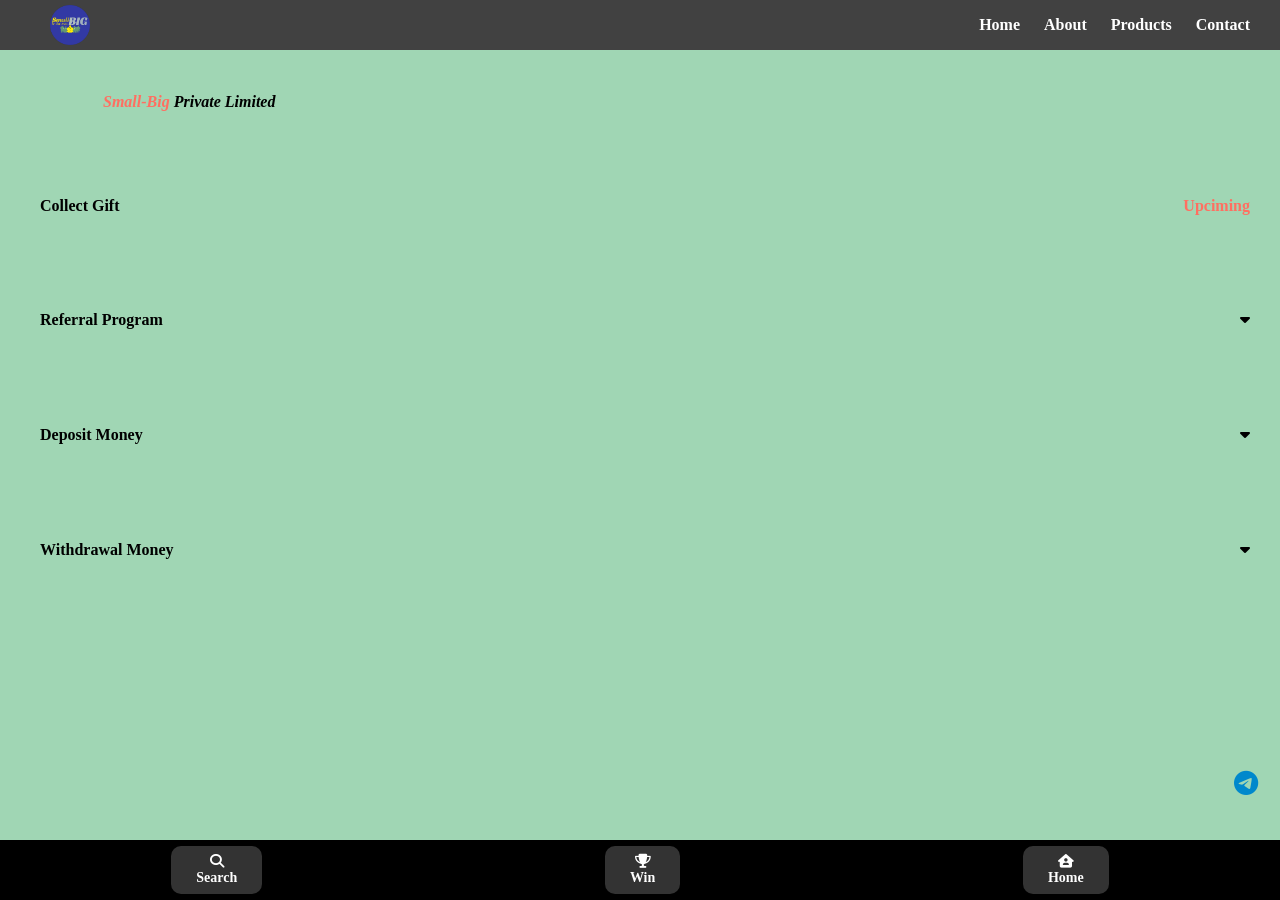
<file: First-page/index.html>
<!DOCTYPE html>
<html lang="en">
<head>
    <meta charset="UTF-8">
    <meta name="viewport" content="width=device-width, initial-scale=1.0">
    <title>Document</title>
    <link rel="stylesheet" href="https://cdnjs.cloudflare.com/ajax/libs/font-awesome/6.6.0/css/all.min.css">     <!-- font-awesome CDN Link  -->
    
    <script src="https://cdn.jsdelivr.net/npm/bootstrap@5.3.3/dist/js/bootstrap.bundle.min.js"></script>     <!-- bootstrap-javascript CDN Link  -->
    <link rel="stylesheet" href="bottom.css">
    <style>     /*   My CSS   */
    *{
        margin: 0;
        padding: 0;
        box-sizing: border-box;
        font-family: Cambria, Cochin, Georgia, Times, 'Times New Roman', serif;
    }
    /* header p, header{
        text-align: center;
        color: white;
        background-color: rgb(108, 126, 92);
        box-sizing: border-box;
        width: 100vw;
    } */

    nav{
        width: 100vw;
        background-color: rgb(65, 65, 65);
        color: rgb(255, 255, 255);
        height: 50px;
        z-index: 10;
    }
      .logo img{
        margin-top: 5px;
        width: 40px;
        cursor: pointer;
    }
    nav label{
        cursor: pointer;
        color: white;
        font-weight: bolder;
    }
    #chekbox{
        float: right;
        line-height: 50px;
        margin: 0 50px 0 0px;
        padding: 0 25px 0 25px;
        display: none;
    }
    .chek{
        display: none;
    }
    #chekbox:hover{
        background-color: #000000;
    }
    .logo{
        margin:  0px 0px 0px 50px;
       
       
        
    }
    nav ul{
        /* background-color: #18cea0; */
        float: right;
        margin: 0 20px 0 0;
        transition: 0.5s ease;
        z-index: 10;

    }
    nav ul li{
        list-style: none;
        display: inline-block;
        line-height: 50px;
        background-color: rgb(65, 65, 65);
        color: black;
        padding: 0 10px 0 10px;
        z-index: 10;
       
    }
    nav ul li:hover {
        background-color: #000000;
    }
    
    nav ul li a{
        text-decoration: none;
        color: rgb(255, 255, 255);
        font-weight: bold;
    }

    #chek:checked ~ ul{
        left: 0%;
    }


    
    @media (max-width : 768px){
        .chekbox-2{
            position: absolute;
            top: 0;
            right: 0;
        }
        #chekbox{
            margin: 0 0px 0 0px;
            padding: 0 25px 0 25px;
            display: block;
        }
        .logo{
            margin:  0px 0px 0px 20px;
    }
    nav ul{
        background-color: #717a71;
        color: white;
        width: 100%;
        height: 100vh;
        margin: 0 0 0 0px;
        position: fixed;
        top: 50px;
        left: -100%;
         z-index: 10;
    }
    nav ul li{
        display: block;
        background-color: #717a71;
        color: white;
        text-align: center;
         z-index: 10;
       
    }
    nav ul li a{
        color: white;
    }
    }

    @media (min-width:320px) and (max-width:375px){
        .chekbox-2{
            position: absolute;
            top: 0;
            right: 0;
        }
        nav{
    width: 100vw;
    background-color: rgb(65, 65, 65);
    color: white;
    height: 50px;
    z-index: 2;
     z-index: 10;
}
nav ul li{
    display: block;
    background-color: #717a71;
     color: black;
    text-align: center;
     z-index: 10;
   
}
    nav ul{
    background-color: #717a71;
     color: black;
    height: 100vh;
    margin: 0 0 0 0;
    position: fixed;
    top: 50px;
    left: -100%;
     z-index: 10;
}
    .logo{
    margin:  0px 0px 0px 20px;
}
    #chekbox{
        margin: 0 0px 0 0px;
        padding: 0 25px 0 25px;

    }
    }

    @media (max-width : 320px){
        .chekbox-2{
            position: absolute;
            top: 0;
            right: 0;
        }
    
    nav{
    width: 100vw;
    background-color: rgb(65, 65, 65);
    color: white;
    height: 50px;
    z-index: 10;
}
    nav ul li{
    display: block;
    background-color: #717a71;
     color: black;
    text-align: center;
    z-index: 10;
   
}
    nav ul{
        background-color: #717a71;
         color: black;
    height: 100vh;
    margin: 0 0 0 0;
    position: fixed;
    top: 50px;
    left: -100%;
    z-index: 10;
}
    .logo{
        margin:  0px 0px 0px 20px;
}
    #chekbox{
        margin: 0 0px 0 0px;
        padding: 0 25px 0 25px;

    }
}


main{
    
    height: calc(100% - 50px - 60px);
    width: 100vw;
    background-color: #be2b2b;
    color: rgb(0, 0, 0);
    font-weight: bolder;
    z-index: 1;
}
main .container{
    
    height: calc(100vh - 50px - 60px);
    background-color: #A0D6B4;
    display: flex;
    flex-direction: column;
    justify-content: space-around;
    /* align-items: center; */
    padding-left: 30px;
}
main .container .Two,.three,.four,.five{
    display: flex;
    justify-content: space-between;
    align-items: center;
}
.Two .gift{
    color:  #FF6F61;
    padding: 0 20px 0 0;
}
 .arrow{
    padding: 0 20px 0 0;
}
.one{
    padding-right: 30px;
    font-weight: bolder;
}
.smallbig{
    color: #FF6F61;
}

 
 .depositBox .mode,.h3{
    display: flex;
    justify-content: space-around;
    align-items: center;

 }
 .depositBox .mode .btn{
    background-color: #9390b6;
    padding: 15px;
    border-radius: 10px;
    transition: all 0.15s ease;
 }
 .depositBox .mode .btn:hover{
   
    scale: 110%;
 }
 .close{
     position: absolute;
    top: 0;
    right: 0;
    color: rgb(255, 255, 255);
    background-color: #d32c2c;
    display: block;
    padding: 12px;
 }
 .one{
    padding: 10px 30px 0 0;
    z-index: 1;

 }
 .Two,.three,.four,.five{
    cursor: pointer;
    padding: 15px 10px;

 }


 .depositBox{
    visibility: hidden;
    opacity: 0;
    position: relative;
    width: 100vw;
    height: 120px;
    margin-top: -50px;
    margin-left: -30px;
    background-color: rgb(65, 65, 65);
    gap: 15px;
    flex-direction: column;
    justify-content: space-around;
    padding: 10px 5px;
    transition: all 0.5s ease;
 }
 .depositBox.active{
    visibility: visible;
    opacity: 1;
    transition: all 0.5s ease;
 }
 .WithdrawaBox .mode,.h3{
    display: flex;
    justify-content: space-around;
    align-items: center;

 }

 .WithdrawaBox .mode .btn{  
    background-color: #9390b6;
    padding: 15px;
    border-radius: 10px;
    transition: all 0.15s ease;
 }
 .WithdrawaBox .mode .btn:hover{
    scale: 110%;
 }
 .close2{
     position: absolute;
    top: 0;
    right: 0;
    color: rgb(255, 255, 255);
    background-color: #d32c2c;
    display: block;
    padding: 12px;
 }

 .WithdrawaBox{
    visibility: hidden;
    opacity: 0;
    position: relative;
    width: 100vw;
    height: 120px;
    margin-top: -90px;
    margin-left: -30px;
    background-color: rgb(65, 65, 65);
    gap: 15px;
    flex-direction: column;
    justify-content: space-around;
    padding: 10px 5px;
    transition: all 0.5s ease;
 }
 .WithdrawaBox.active2{
    visibility: visible;
    opacity: 1;
    transition: all 0.5s ease;
 }
 .telegram {
    padding: 2.5px;
    font-size: 25px;
    position: fixed;
    bottom: 100px;
    right: 20px;
    animation: updowne 1s infinite alternate; /* Add duration and alternate for smooth bounce */
}

@keyframes updowne {
    0% {
        transform: translateY(0); /* No need for (0, 2%) */
    }
    100% {
        transform: translateY(-50%); /* Moves 5% upwards for a subtle bounce */
    }
}


    </style>
</head>
<body>
    <header>
       
    </header> <!-- End header -->
    <nav>
        <input type="checkbox" id="chek" class="chek">
        <label for="chek" id="chekbox" data-bs-toggle="tooltip" data-bs-placement="left" title="Sidebar"
        ><i class="fa-solid fa-bars"></i></label>
        <label class="logo"><a href="#"><img src="LOGO2.png" alt="Big-Small"></a></label>
        <ul>
             
            <li><a href="#">Home</a></li>
            <li><a href="page6.html" target="_blank">About</a></li>
            <li><a href="page1.html" target="_blank">Products</a></li>
           
            <li>
                <a href="https://wa.me/916392048719?text=Sir_I_am_User_of_Big_Small_platform_please_Solve_My_Problem!" target="_blank">Contact</a>
            </li>

            <label for="chek" id="chekbox" class="chekbox-2" data-bs-toggle="tooltip" data-bs-placement="left" title="   "><i class="fa-solid fa-xmark"></i></label>
            
        </ul>
    </nav> <!-- End nav -->
    <main>
        <div class="container">

            <span class="telegram">
                <a href="http://t.me/VNCsuport" target="_blank" style="text-decoration: none; color: #0088cc;"><i class="fa-brands fa-telegram"></i></a>
            </span>

            <!-- for Deposit Money -->
            <!-- start display-non-Box -->
             

            <!-- End display-non-Box -->

            <div class="one"> <marquee behavior="alternate" direction="right"> <b><i> <span class="smallbig">Small-Big</span> Private Limited </i></b></marquee>    </div>
            <div class="Two">
                <div class="collect">   Collect Gift  </div>
                <div class="gift">   Upciming  </div>
            </div>
            <div class="three">    
                <div class="Refer">Referral Program </div>
                <div class="arrow"><i class="fa-solid fa-caret-down"></i></div>
            </div>
            <div class="four">    
                <div class="Deposit">Deposit Money </div>
                <div class="arrow"><i class="fa-solid fa-caret-down"></i></div>
            </div>
            <div class="five">  
                <div class="Withdrawa">  Withdrawal Money  </div>
                <div class="arrow"><i class="fa-solid fa-caret-down"></i></div>
            </div>

            <div class="depositBox">
                <h3 class="h3" style="color: white;">Deposit</h3>
               
               
               <div class="mode">
                   <div class="btn"><a href="https://wa.me/916392048719?text=Sir_I_want_to_deposit_money_through_UPI_on_this_platform._Please_tell_me_the_complete_process_of_depositing_and_helpme.!" target="_blank" style="text-decoration: none; color: rgb(255, 255, 255);">UPI</a>
                       </div>
                   <div class="btn">
                       <a href="https://wa.me/916392048719?text=Sir_I_want_to_deposit_money_through_BANK_TRANSFER_on_this_platform._Please_tell_me_the_complete_process_of_depositing_and_helpme.!" target="_blank" style="text-decoration: none; color: rgb(255, 255, 255);">BANK </a>
                   </div>
               </div>
               <span class="close"><i class="fa-solid fa-xmark"></i></span>
            </div>
            <div class="WithdrawaBox">
                <h3 class="h3" style="color: white;">Withdrawa</h3>
               
               
               <div class="mode">
                   <div class="btn"><a href="https://wa.me/916392048719?text=Sir_I_want_to_Withdrawa_money_through_UPI_on_this_platform._Please_tell_me_the_complete_process_of_depositing_and_helpme.!" target="_blank" style="text-decoration: none; color: rgb(255, 255, 255);">UPI</a>
                       </div>
                   <div class="btn">
                       <a href="https://wa.me/916392048719?text=Sir_I_want_to_Withdrawa_money_through_BANK_TRANSFER_on_this_platform._Please_tell_me_the_complete_process_of_depositing_and_helpme.!" target="_blank" style="text-decoration: none; color: rgb(255, 255, 255);">BANK </a>
                   </div>
               </div>
               <span class="close2"><i class="fa-solid fa-xmark"></i></span>
            </div>

        </div>
    </main> <!-- End main -->
    <footer>
        <div class="icon-container">
            <div class="icon">
                <a href="page1.html">
                    <span class="cheng1"><i class="fa-solid fa-magnifying-glass"></i></span> <br>
                    <span class="cheng11">Search</span> 
                </a> 
            </div>
            <div class="icon">
                <a href="100INR.html">
                    <span  class="cheng2"><i class="fa-solid fa-trophy"></i></span> <br>
                    <span class="cheng22">Win</span> 
                </a>
            </div>
            <div class="icon">
                <a href="index.html">
                <span  class="cheng3"><i class="fa-solid fa-house-user"></i></span> <br>
                <span class="cheng33">Home</span>  
                </a>
            </div>
        </div>
    </footer>  <!-- End footer -->
    
    <script>



       
        const CLOSE = document.querySelector(".close");
        const CLOSE2 = document.querySelector(".close2");
        const DEPOSITE = document.querySelector(".depositBox");
        const WITHDRAWABOX = document.querySelector(".WithdrawaBox");
        const FOUR = document.querySelector(".four");
        const FIVE = document.querySelector(".five");


        FOUR.addEventListener("click", ()=>{
            DEPOSITE.classList.add('active')
         })
        CLOSE.addEventListener("click", ()=>{
            DEPOSITE.classList.remove("active")
        })
        
        FIVE.addEventListener("click", ()=>{
            WITHDRAWABOX.classList.add('active2')
         })
         CLOSE2.addEventListener("click", ()=>{
            WITHDRAWABOX.classList.remove("active2")
        })
        
        

/*     FOR-TOOLTIP   bootstrap-javascript CDN Link       */

var tooltipTriggerList = [].slice.call(document.querySelectorAll('[data-bs-toggle="tooltip"]'))
var tooltipList = tooltipTriggerList.map(function (tooltipTriggerEl) {
return new bootstrap.Tooltip(tooltipTriggerEl)
})

    </script>
   
</body>
</html>
</file>
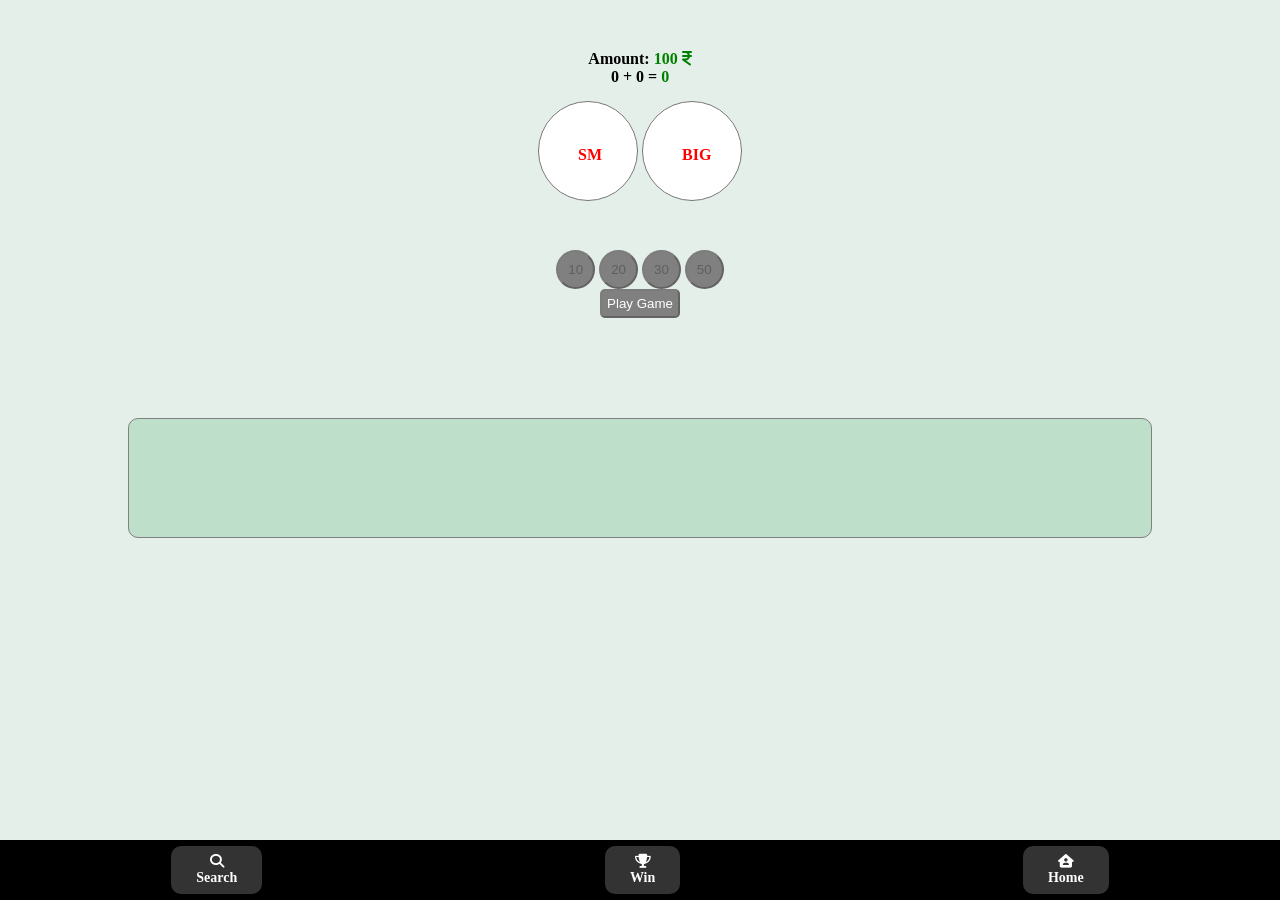
<file: First-page/100INR.html>
<!DOCTYPE html>
<html lang="en">
<head>
    <meta charset="UTF-8">
    <meta name="viewport" content="width=device-width, initial-scale=1.0">
    <title>Interactive Amount and Button</title>
    <link rel="stylesheet" href="https://cdnjs.cloudflare.com/ajax/libs/font-awesome/6.6.0/css/all.min.css">
    <link rel="stylesheet" href="bottom.css">
    <style>
        body {
            text-align: center;
            margin: 0;
            padding: 0;
        }
        #greendiv {
            color: green;
            padding: 15px;
        }
        #playBtn {
            padding: 5px;
            border-radius: 5px;
            color: white;
        }
        button:disabled {
            background-color: gray;
            cursor: not-allowed;
        }
        .choice {
            background-color: #457c62;
            cursor: pointer;
            padding: 10px;
            border-radius: 50%;
        }
        #result {
            font-size: 1.5em;
            font-weight: bold;
            color: green;
        }
        .oneandtwo {
            color: green;
        }
        .select {
            background-color: transparent;
            color: rgb(120, 130, 134);
            padding: 15px;
            position: relative;
        }
        .select label {
            position: absolute;
            color: #ff0000;
            font-weight: bolder;
            cursor: pointer;
            transform: translate(40px, 45px);
            transform-origin: center;
        }
        .select input {
            background-color: #87129e;
            color: #00aeff;
            width: 100px;
            height: 100px;
            cursor: pointer;
        }
        .INR {
            color: green;
        }
        .container {
            background-color: #e5efe9;
            font-weight: bolder;
            padding-top: 50px;
            padding-bottom: 50px;
            width: 100vw;
            height: 100vh;
            box-sizing: border-box;
        }
        .whatsapp {
            color: green;
            font-size: 40px;
            display: flex;
            flex-direction: column;
            position: absolute;
            bottom: 70px;
            left: 47%;
            cursor: pointer;
        }
        .whatsapp a {
            text-decoration: none;
            color: green;
        }
        .whatsapp label {
            cursor: pointer;
            font-size: 20px;
            color: green;
        }
        .History {
            margin-top: 100px;
            display: flex;
            justify-content: center;
            align-items: center;
        }
        .Historyp {
            background-color: #a0d6b48e;
            width: 80vw;
            height: 120px;
            margin: 0 auto;
            border: 1px solid grey;
            overflow-y: scroll;
            border-radius: 10px;
        }
        .Historyp p{
            color: white;
            display: flex;
            justify-content: center;
            align-items: center;
            gap: 50px;

        }
        @media (max-width:768px){
            .History {
            margin-top: 50px;
            display: flex;
            justify-content: center;
            align-items: center;
        }
            .Historyp p{
            color: white;
            display: flex;
            justify-content: center;
            align-items: center;
            gap: 20px;

        }
        .Historyp {
            background-color: #a0d6b48e;
            width: 80vw;
            height: 80px;
            margin: 0 auto;
            border: 1px solid grey;
            overflow-y: scroll;
            border-radius: 10px;
        }
        }
        @media (max-width:425px){
            .History {
            margin-top: 50px;
            display: flex;
            justify-content: center;
            align-items: center;
        }
            .Historyp p{
            color: white;
            display: flex;
            justify-content: center;
            align-items: center;
            gap: 15px;
            font-size: 12px;

        }
        .Historyp {
            background-color: #a0d6b48e;
            width: 80vw;
            height: 50px;
            margin: 0 auto;
            border: 1px solid grey;
            overflow-y: scroll;
            border-radius: 10px;
        }
        }
        @media (max-width:320px){
            .History {
            margin-top: 50px;
            display: flex;
            justify-content: center;
            align-items: center;
        }
            .Historyp p{
            color: white;
            display: flex;
            justify-content: center;
            align-items: center;
            gap: 2px;
            font-size: 8px;

        }
        .Historyp {
            background-color: #a0d6b48e;
            width: 80vw;
            height: 50px;
            margin: 0 auto;
            border: 1px solid grey;
            overflow-y: scroll;
            border-radius: 10px;
        }
        }
    </style>
</head>
<body>
    <div class="container">
        <div>
            <p>Amount: <span id="amount" class="INR">100</span> <span class="INR"><i class="fa-solid fa-indian-rupee-sign"></i></span></p>

            <span id="num1">0</span> <span> + </span> <span id="num2">0</span> <span> = </span>  <span class="oneandtwo">0</span>

            <div class="select">
                <label for="chek1" class="chekdiv1"><span>SM</span></label>
                <input type="radio" id="chek1" name="onechek" value="small">

                <label for="chek2" class="chekdiv2"><span>BIG</span></label>
                <input type="radio" id="chek2" name="onechek" value="big">
            </div>

            <div id="greendiv"></div>

            <p id="choices">
                <button class="choice" value="10" disabled>10</button>
                <button class="choice" value="20" disabled>20</button>
                <button class="choice" value="30" disabled>30</button>
                <button class="choice" value="50" disabled>50</button>
            </p>

            <p id="result"></p>

            <button id="playBtn" disabled onclick="showNumbers()"> Play Game </button>
        </div>

        <div class="History">
            <div class="Historyp" id="historyContainer">
                <!-- History data will be appended here -->
            </div>
        </div>
    </div>


    <footer>
        
        <div class="icon-container">
            <div class="icon">
                <a href="page1.html">
                    <span class="cheng1"><i class="fa-solid fa-magnifying-glass"></i></span> <br>
                    <span class="cheng11">Search</span> 
                </a> 
            </div>
            <div class="icon">
                <a href="100INR.html">
                    <span  class="cheng2"><i class="fa-solid fa-trophy"></i></span> <br>
                    <span class="cheng22">Win</span> 
                </a>
            </div>
            <div class="icon">
                <a href="dashboard.php">
                <span  class="cheng3"><i class="fa-solid fa-house-user"></i></span> <br>
                <span class="cheng33">Home</span>  
                </a>
            </div>
        </div>


    </footer>  <!-- End footer -->

    <script>
        let totalAmount = 100; 
        let selectedBets = [];
        let selectedChoice = '';

        const select = document.querySelectorAll(".select input[name='onechek']");
        const CHOICE = document.querySelectorAll(".choice");
        const AmountSpan = document.getElementById('amount');
        const playBtn = document.getElementById('playBtn');
        const greendiv = document.getElementById('greendiv');
        const numberArray = [0, 1, 2, 3, 4, 5, 6, 7, 8, 9];
        const Two = document.querySelector(".oneandtwo");
        const historyContainer = document.getElementById('historyContainer');

        // Disable or enable choice buttons based on total amount
        function updateChoiceButtonStates() {
            CHOICE.forEach(button => {
                let betAmount = Number(button.value);
                let totalINR = Number(AmountSpan.textContent);

                if (betAmount > totalINR) {
                    button.disabled = true;
                    button.style.backgroundColor = "gray";
                } else {
                    button.disabled = false;
                    button.style.backgroundColor = "#457c62";
                    button.style.cursor = "pointer";
                }
            });
            // const  TotalBetAmount = greendiv.textContent;
           

        }

        // Function to generate random numbers, display them, and show the greater one
        function showNumbers() {
            let randomIndex1 = Math.floor(Math.random() * numberArray.length);
            let randomIndex2;
            do {
                randomIndex2 = Math.floor(Math.random() * numberArray.length);
            } while (randomIndex1 === randomIndex2);

            let randomNum1 = numberArray[randomIndex1];
            let randomNum2 = numberArray[randomIndex2];

            document.getElementById('num1').textContent = randomNum1;
            document.getElementById('num2').textContent = randomNum2;

            let mainresult = randomNum1 + randomNum2;
            Two.textContent = mainresult;

           
            let resultParagraph = document.getElementById('result');
            let totalINR = Number(AmountSpan.textContent);
            let gameResult = '';

            // Determine the game result (win or lose)
            if (mainresult >= 10) {
                resultParagraph.textContent = `BIG: ${mainresult}`;
                gameResult = selectedChoice === 'big' ? 'Winn' : 'Loss';
                if (selectedChoice === 'big') {
                    selectedBets.forEach(bet => {
                        totalINR += bet * 1.95;
                    });
                }
            } else {
                resultParagraph.textContent = `SMALL: ${mainresult}`;
                gameResult = selectedChoice === 'small' ? 'Winn' : 'Loss';
                if (selectedChoice === 'small') {
                    selectedBets.forEach(bet => {
                        totalINR += bet * 1.95;
                    });
                }
            }

            AmountSpan.textContent = totalINR;

            let betAmount = greendiv.textContent;

            updateChoiceButtonStates();
            greendiv.textContent = "";
            playBtn.disabled = true;
            playBtn.style.background = "gray";
            selectedBets = [];

            // Update the game history
            addHistoryEntry(betAmount, randomNum1, randomNum2, selectedChoice, gameResult);
            
           
        }

        // Function to add a history entry
        function addHistoryEntry(betAmount, randomNum1, randomNum2, choice, result) {
            let NumSum = randomNum1 + randomNum2;
            let historyEntry = `
                <p> <span> Total-Bet-Amount=${betAmount}</span> <span>${randomNum1}+${randomNum2}=${NumSum}</span> <span>Select: ${choice}</span> <span>Result: ${result}</span></p>
            `;
            historyContainer.innerHTML += historyEntry;     
        }

        // Listen for choice button clicks
        CHOICE.forEach((element) => {
            element.addEventListener("click", function() {
                let currentAmount = Number(greendiv.textContent) || 0;
                let betAmount = Number(element.value);
                let totalINR = Number(AmountSpan.textContent);

                if (betAmount > totalINR) {
                    element.disabled = true;
                    element.style.backgroundColor = "gray";
                    return;
                }

                selectedBets.push(betAmount);
                greendiv.textContent = currentAmount + betAmount;
                playBtn.disabled = false;
                playBtn.style.background = "#457c62";
                playBtn.style.cursor = "pointer";

                let totalupdateINR = totalINR - betAmount;
                AmountSpan.textContent = totalupdateINR;

                updateChoiceButtonStates();
            });
        });

        // Enable choice buttons when a radio button is selected
        select.forEach((radio) => {
            radio.addEventListener('change', (event) => {
                selectedChoice = event.target.value;
                updateChoiceButtonStates();
            });
        });
    </script>
</body>
</html>
</file>
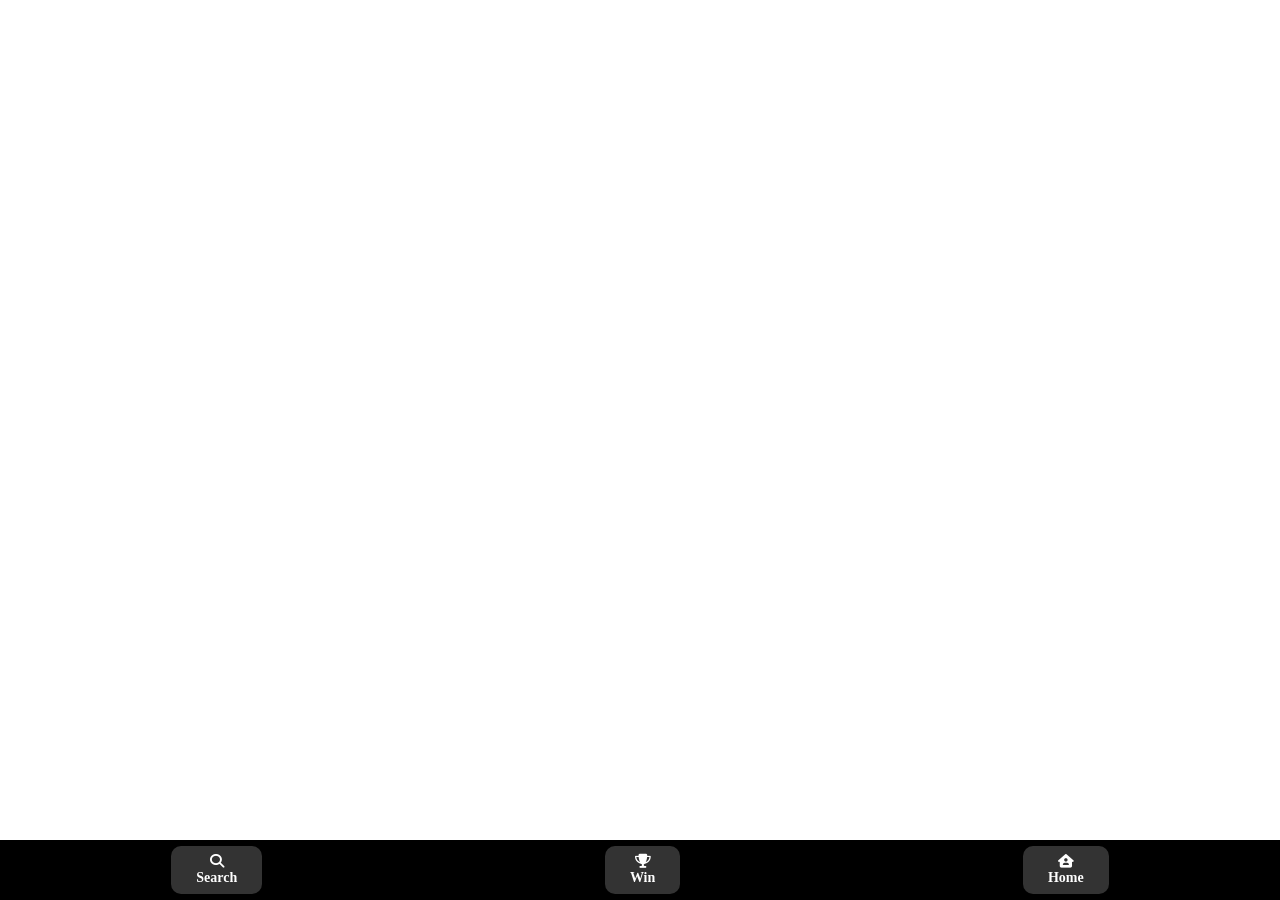
<file: First-page/lll.html>
<!DOCTYPE html>
<html lang="en">
<head>
    <meta charset="UTF-8">
    <meta name="viewport" content="width=device-width, initial-scale=1.0">
    <title>Icon Layout</title>
    <link rel="stylesheet" href="bottom.css">
    
    <link rel="stylesheet" href="https://cdnjs.cloudflare.com/ajax/libs/font-awesome/6.6.0/css/all.min.css">

</head>
<body>
    <div class="icon-container">
        <div class="icon">
            <a href="page1.html">
                <span class="cheng1"><i class="fa-solid fa-magnifying-glass"></i></span> <br>
                <span class="cheng11">Search</span> 
            </a> 
        </div>
        <div class="icon">
            <a href="100INR.html">
                <span  class="cheng2"><i class="fa-solid fa-trophy"></i></span> <br>
                <span class="cheng22">Win</span> 
            </a>
        </div>
        <div class="icon">
            <a href="dashboard.php">
            <span  class="cheng3"><i class="fa-solid fa-house-user"></i></span> <br>
            <span class="cheng33">Home</span>  
            </a>
        </div>
    </div>
</body>
</html>
</file>
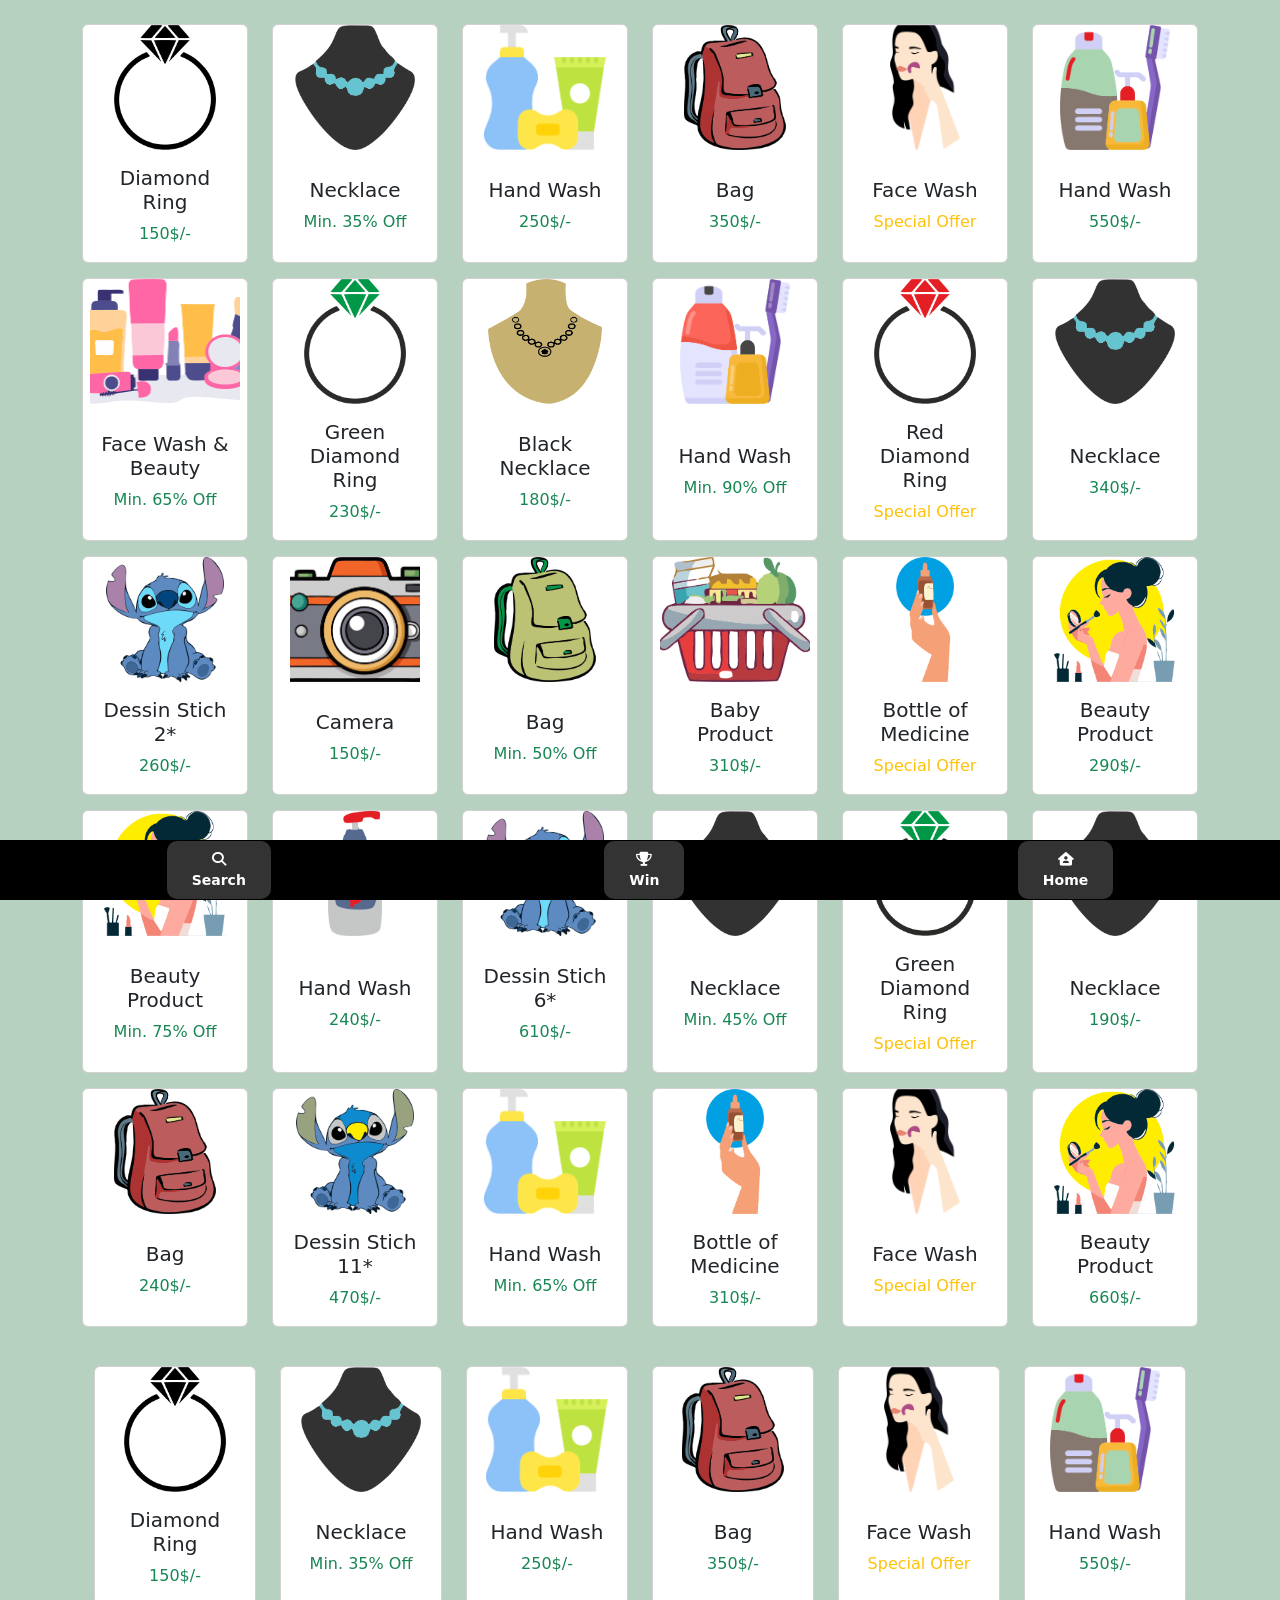
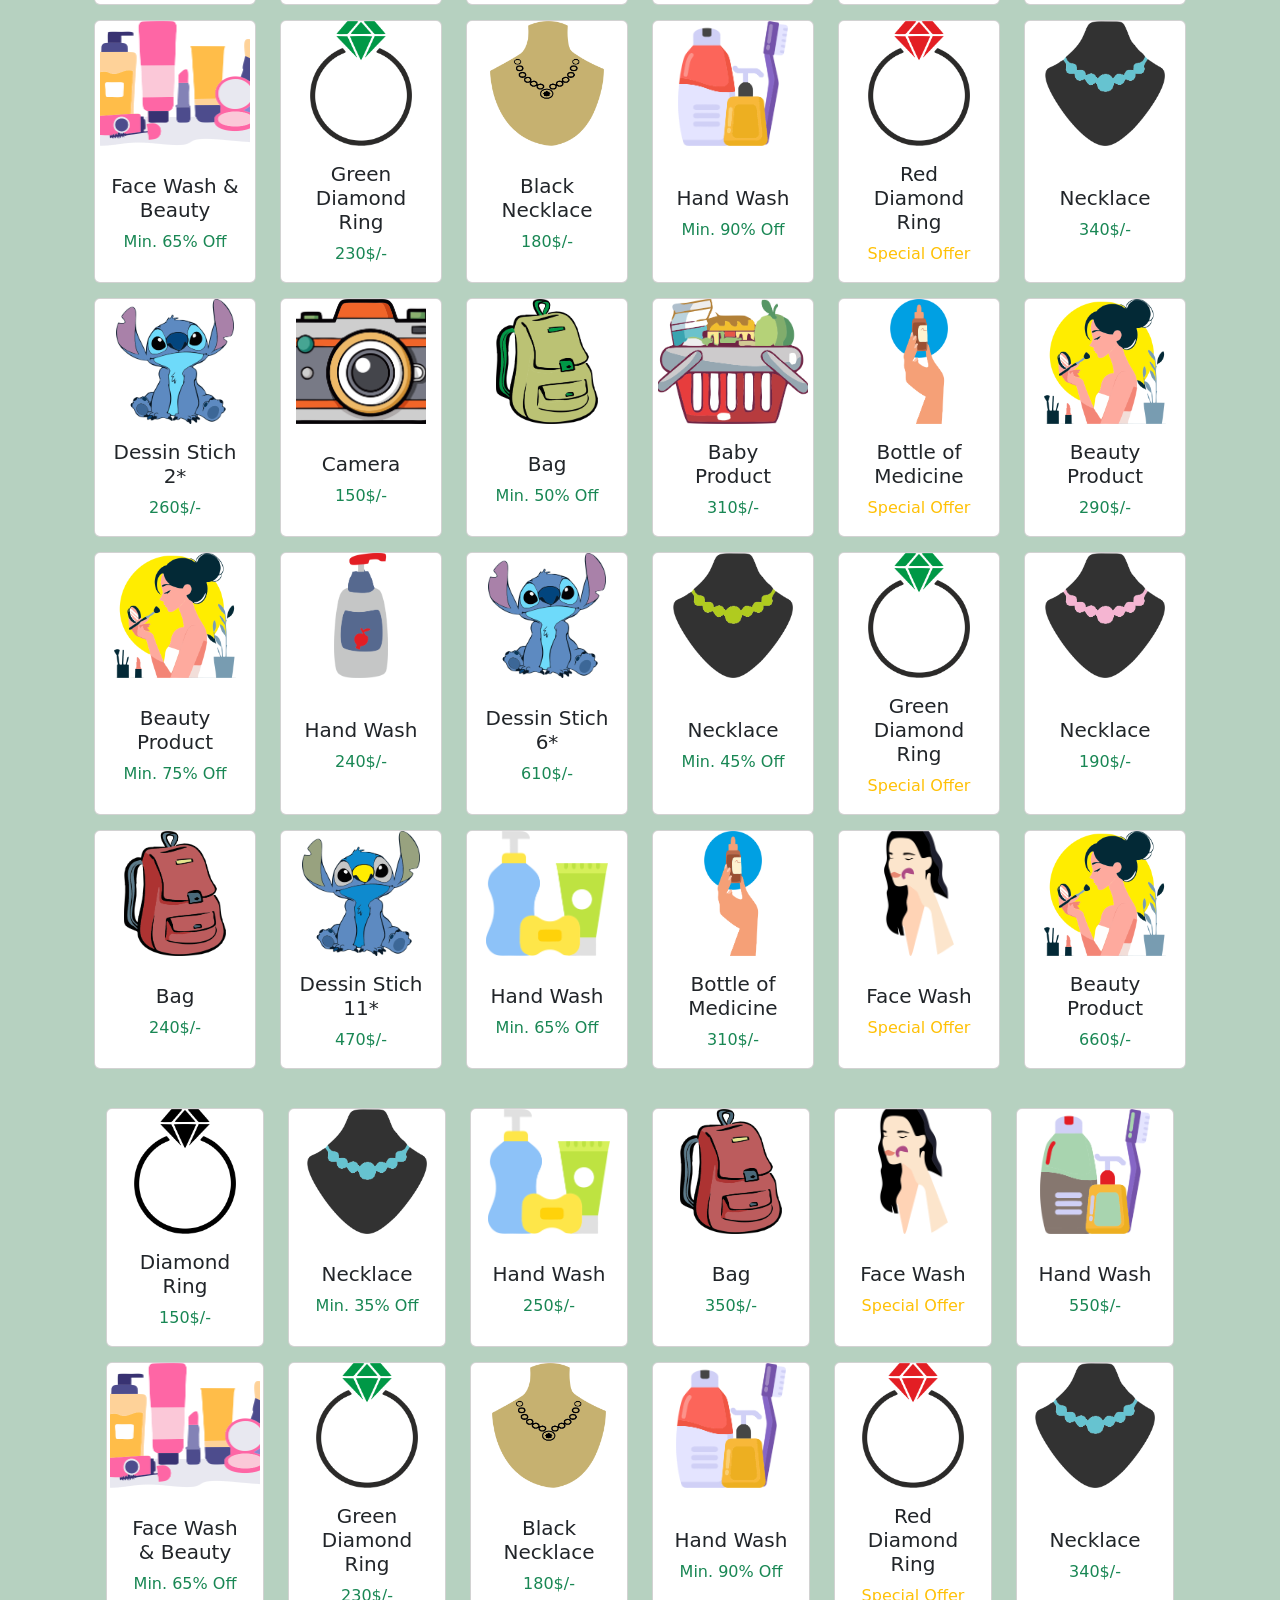
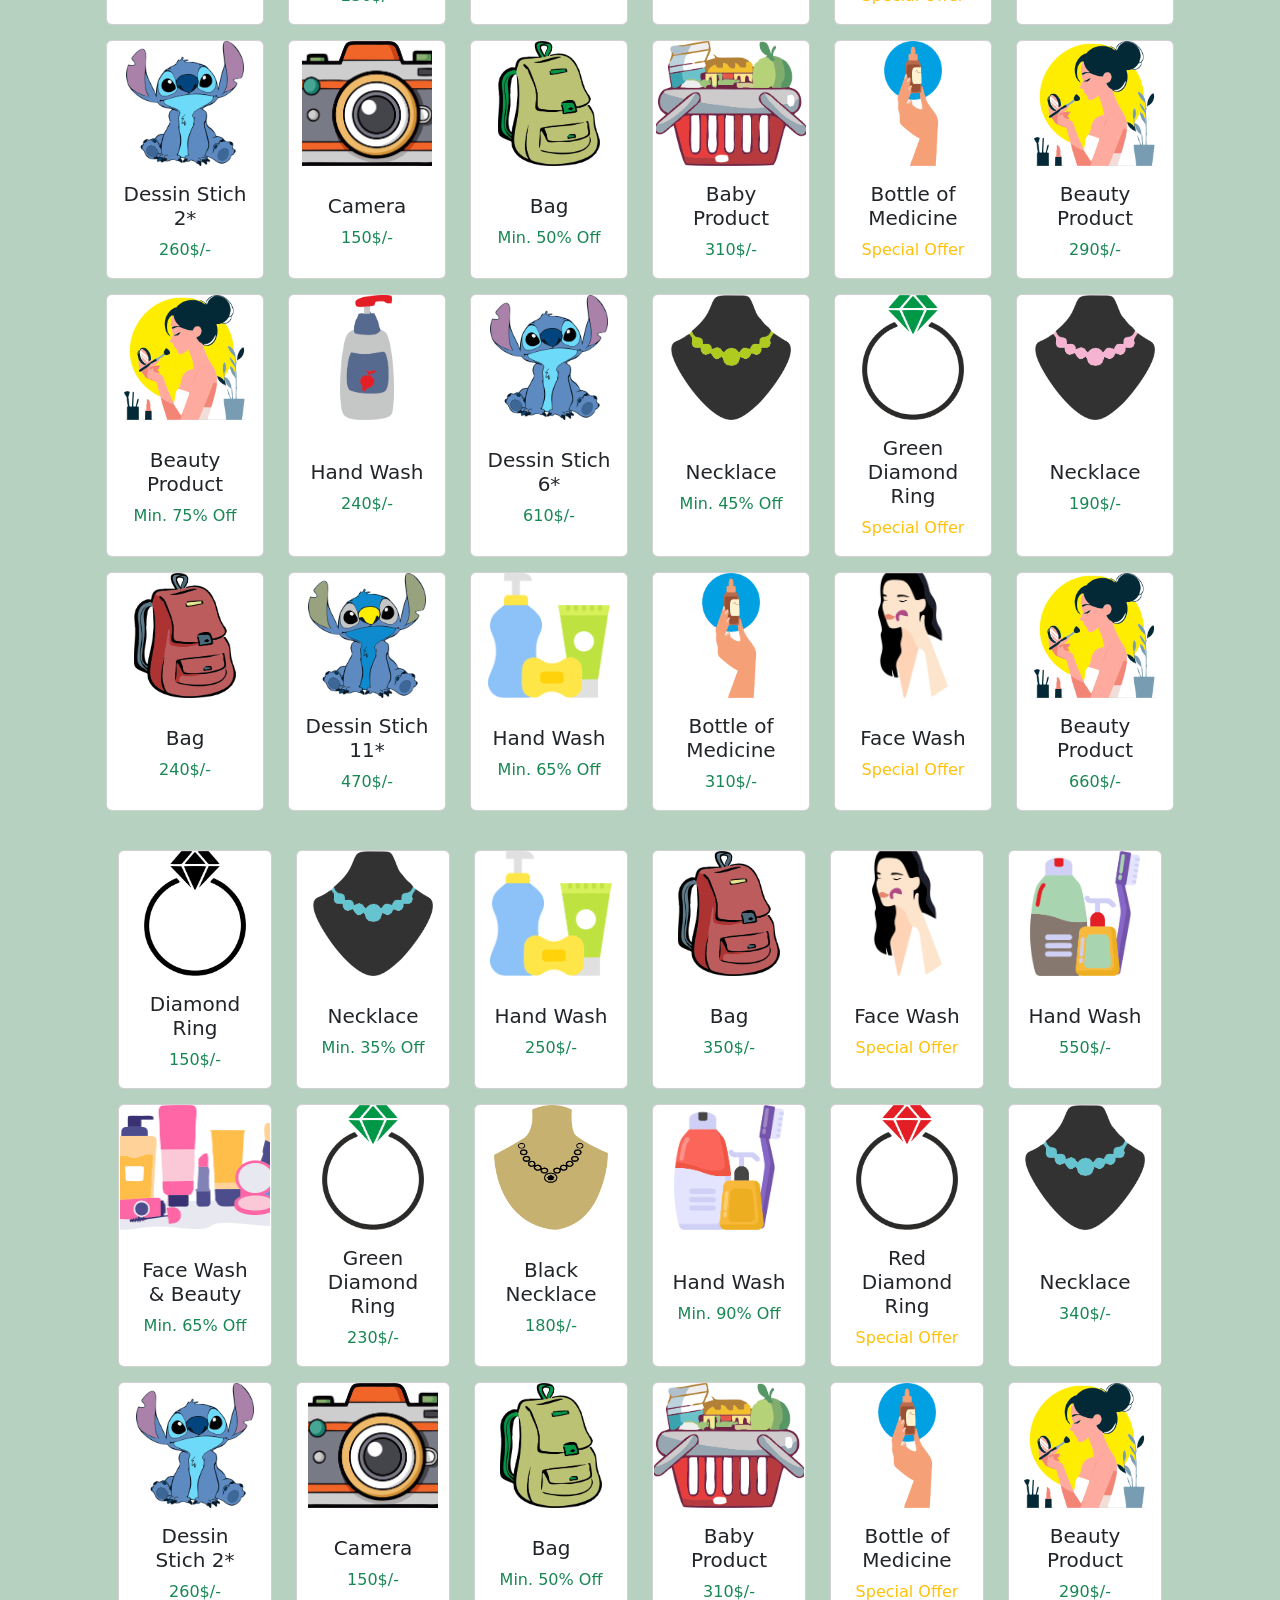
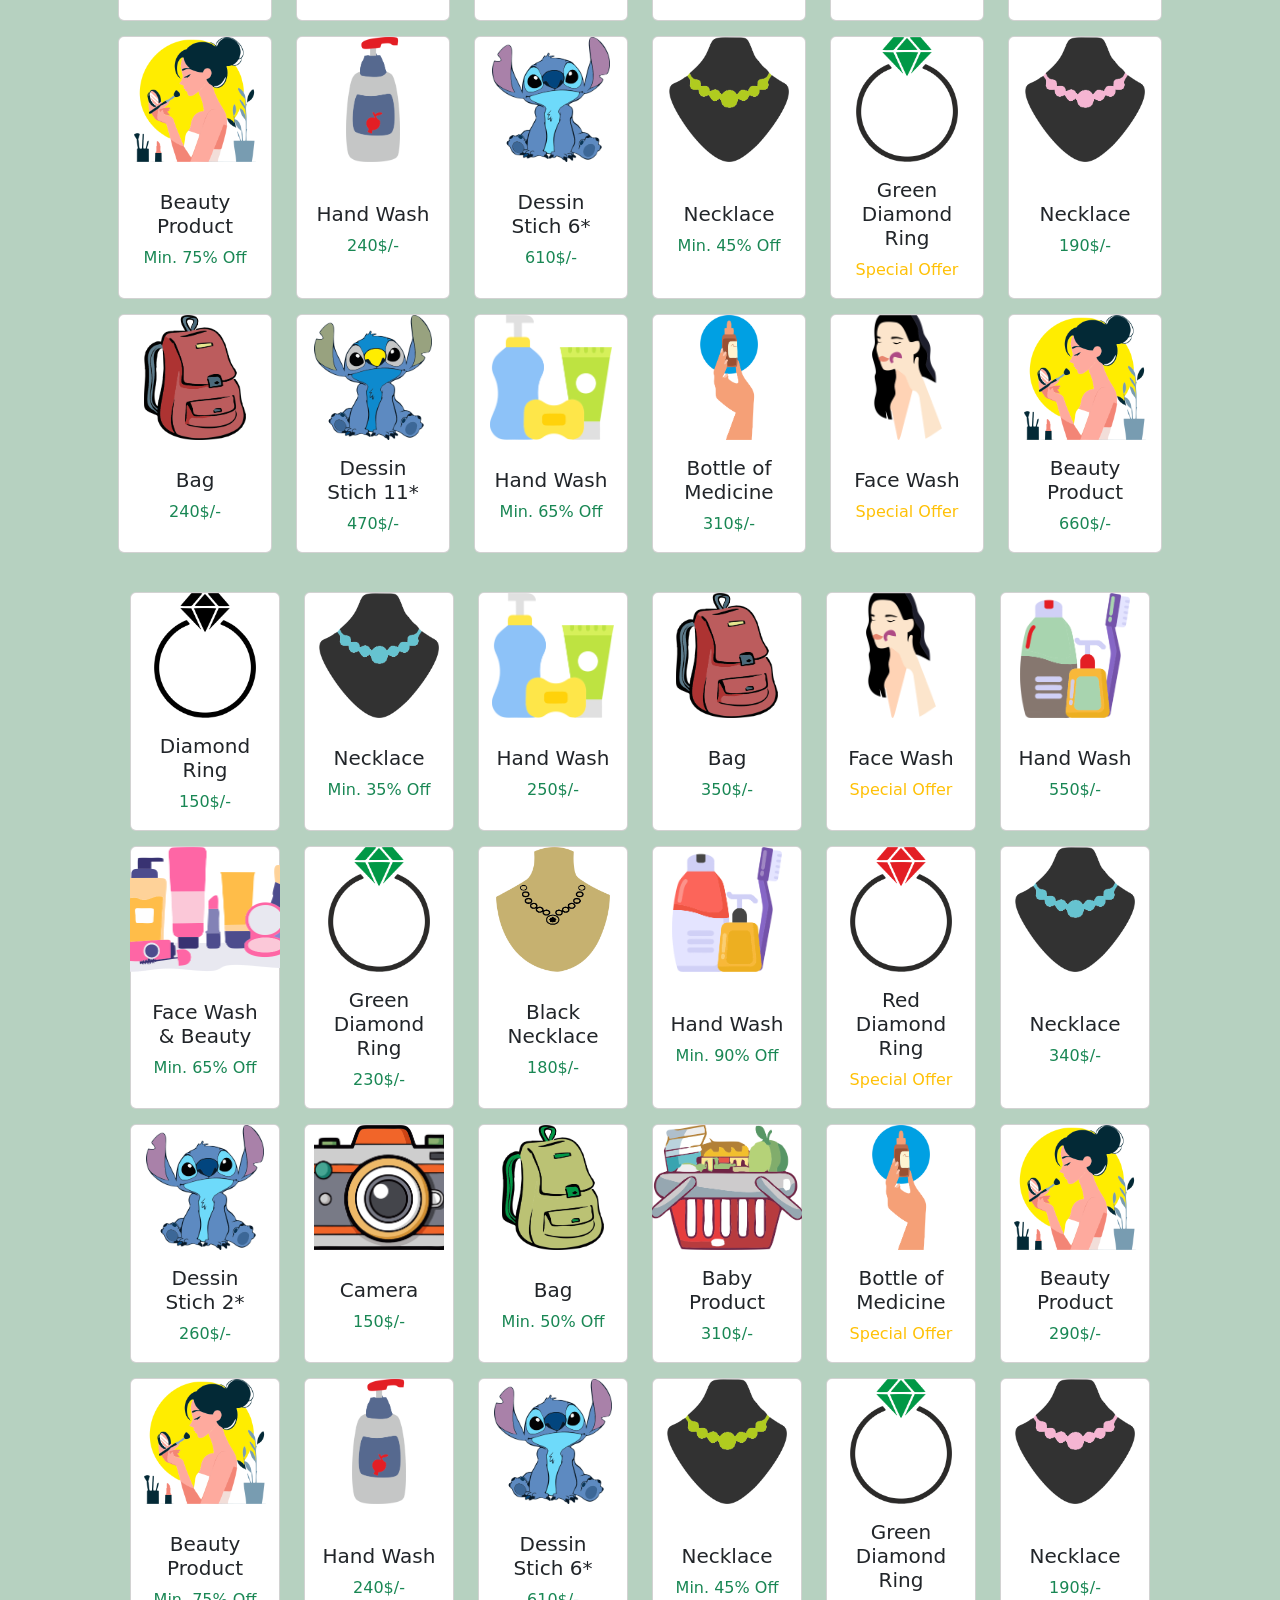
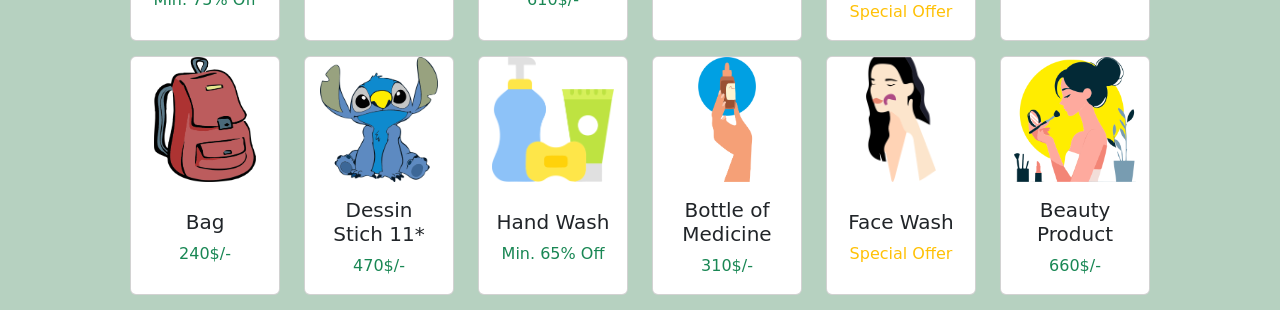
<file: First-page/page1.html>
<!DOCTYPE html>
<html lang="en">
<head>
    <meta charset="UTF-8">
    <meta name="viewport" content="width=device-width, initial-scale=1.0">
    <title>Product Grid</title>
    <!-- Bootstrap CSS -->
    <link href="https://cdn.jsdelivr.net/npm/bootstrap@5.3.0-alpha1/dist/css/bootstrap.min.css" rel="stylesheet">
    <link rel="stylesheet" href="https://cdnjs.cloudflare.com/ajax/libs/font-awesome/6.6.0/css/all.min.css">
    <link rel="stylesheet" href="bottom.css">
    <style>

        main{
            height: calc(100% - 50px - 60px);
            background-color: #b6d1c0;
        }
        .card {
            width: 100%; /* Set width relative to its parent column */
            height: 100%; /* Stretch height to match */
            transition: transform 0.2s, box-shadow 0.2s; /* Smooth hover effect */
            display: flex;
            flex-direction: column;
            align-items: center; /* Align content to the center horizontally */
            justify-content: center; /* Align content vertically */
            cursor: pointer;
        }
        
        /* Ensure all cards have the same height */
        .card-body {
            display: flex;
            flex-direction: column;
            justify-content: center;
            align-items: center;
            text-align: center;
        }
        .card img{
            width: auto;
            height: 125px;
        }

        /* Set a fixed height for all images and center them */
        .card-img-top {
            height: 150px; /* Adjust this based on your image ratio */
            object-fit: cover; /* Maintain image aspect ratio */
            width: 100%;
            max-width: 150px; /* Optional, can adjust based on image size */
        }

        /* Hover effect */
        .card:hover {
            transform: scale(1.05); /* Slightly enlarge the card */
            box-shadow: 0 8px 16px rgba(0, 0, 0, 0.2); /* Add shadow effect */
        }

        /* Make sure all cards and columns are consistently aligned */
        .col-6 {
            padding-bottom: 15px; /* Add spacing between rows on smaller screens */
        }
    </style>
</head>
<body>
    <main>

        <div class="container pt-4">

            <div class="row">
                <div class="col-6 col-md-4 col-lg-2 d-flex">
                    <div class="card">
                        <img src="j1.png" class="card-img-top" alt="Cameras">
                        <div class="card-body">
                            <h5 class="card-title">Diamond Ring</h5>
                            <p class="card-text text-success">150$/-</p>
                        </div>
                    </div>
                </div>
                <div class="col-6 col-md-4 col-lg-2 d-flex">
                    <div class="card">
                        <img src="j2.png" class="card-img-top" alt="DSLR & Mirrorless">
                        <div class="card-body">
                            <h5 class="card-title">Necklace</h5>
                            <p class="card-text text-success">Min. 35% Off</p>
                        </div>
                    </div>
                </div>
                <div class="col-6 col-md-4 col-lg-2 d-flex">
                    <div class="card">
                        <img src="j9.png" class="card-img-top" alt="Gas Stoves">
                        <div class="card-body">
                            <h5 class="card-title">Hand Wash</h5>
                            <p class="card-text text-success">250$/-</p>
                        </div>
                    </div>
                </div>
                <div class="col-6 col-md-4 col-lg-2 d-flex">
                    <div class="card">
                        <img src="j17.png" class="card-img-top" alt="Shoe Rack">
                        <div class="card-body">
                            <h5 class="card-title">Bag</h5>
                            <p class="card-text text-success">350$/-</p>
                        </div>
                    </div>
                </div>
                <div class="col-6 col-md-4 col-lg-2 d-flex">
                    <div class="card">
                        <img src="j5.png" class="card-img-top" alt="Women's Sarees">
                        <div class="card-body">
                            <h5 class="card-title">Face Wash</h5>
                            <p class="card-text text-warning">Special Offer</p>
                        </div>
                    </div>
                </div>
                <div class="col-6 col-md-4 col-lg-2 d-flex">
                    <div class="card">
                        <img src="j12.png" class="card-img-top" alt="Women's Ethnic Sets">
                       
                        <div class="card-body">
                            <h5 class="card-title">Hand Wash</h5>
                            <p class="card-text text-success">550$/-</p>
                        </div>
                    </div>
                </div>
        
        
        
                <div class="col-6 col-md-4 col-lg-2 d-flex">
                    <div class="card">
                        <img src="j7.png" class="card-img-top" alt="Cameras">
                        <div class="card-body">
                            <h5 class="card-title">Face Wash & Beauty</h5>
                            <p class="card-text text-success">Min. 65% Off</p>
                        </div>
                    </div>
                </div>
                <div class="col-6 col-md-4 col-lg-2 d-flex">
                    <div class="card">
                        <img src="j1111.png" class="card-img-top" alt="DSLR & Mirrorless">
                        <div class="card-body">
                            <h5 class="card-title">Green Diamond Ring</h5>
                            <p class="card-text text-success">230$/-</p>
                        </div>
                    </div>
                </div>
                <div class="col-6 col-md-4 col-lg-2 d-flex">
                    <div class="card">
                        <img src="j3.png" class="card-img-top" alt="Gas Stoves">
                        <div class="card-body">
                            <h5 class="card-title">Black Necklace</h5>
                            <p class="card-text text-success">180$/-</p>
                        </div>
                    </div>
                </div>
                <div class="col-6 col-md-4 col-lg-2 d-flex">
                    <div class="card">
                        <img src="j10.png" class="card-img-top" alt="Shoe Rack">
                        <div class="card-body">
                            <h5 class="card-title">Hand Wash</h5>
                            <p class="card-text text-success">Min. 90% Off</p>
                        </div>
                    </div>
                </div>
                <div class="col-6 col-md-4 col-lg-2 d-flex">
                    <div class="card">
                        <img src="j111.png" class="card-img-top" alt="Women's Sarees">
                        <div class="card-body">
                            <h5 class="card-title">Red Diamond Ring</h5>
                            <p class="card-text text-warning">Special Offer</p>
                        </div>
                    </div>
                </div>
                <div class="col-6 col-md-4 col-lg-2 d-flex">
                    <div class="card">
                        <img src="j2.png" class="card-img-top" alt="Women's Ethnic Sets">
                        <div class="card-body">
                            <h5 class="card-title">Necklace</h5>
                            <p class="card-text text-success">340$/-</p>
                        </div>
                    </div>
                </div>
        
        
        
                <div class="col-6 col-md-4 col-lg-2 d-flex">
                    <div class="card">
                        <img src="j21.png" class="card-img-top" alt="Cameras">
                        <div class="card-body">
                            <h5 class="card-title">Dessin Stich 2*</h5>
                            <p class="card-text text-success">260$/-</p>
                        </div>
                    </div>
                </div>
                <div class="col-6 col-md-4 col-lg-2 d-flex">
                    <div class="card">
                        <img src="j14.png" class="card-img-top" alt="DSLR & Mirrorless" style="width: 130px;">
                        <div class="card-body">
                            <h5 class="card-title">Camera</h5>
                            <p class="card-text text-success">150$/-</p>
                        </div>
                    </div>
                </div>
                <div class="col-6 col-md-4 col-lg-2 d-flex">
                    <div class="card">
                        <img src="j18.png" class="card-img-top" alt="Gas Stoves">
                        <div class="card-body">
                            <h5 class="card-title">Bag</h5>
                            <p class="card-text text-success">Min. 50% Off</p>
                        </div>
                    </div>
                </div>
                <div class="col-6 col-md-4 col-lg-2 d-flex">
                    <div class="card">
                        <img src="j16.png" class="card-img-top" alt="Shoe Rack">
                        <div class="card-body">
                            <h5 class="card-title">Baby Product</h5>
                            <p class="card-text text-success">310$/-</p>
                        </div>
                    </div>
                </div>
                <div class="col-6 col-md-4 col-lg-2 d-flex">
                    <div class="card">
                        <img src="j4.png" class="card-img-top" alt="Women's Sarees">
                        <div class="card-body">
                            <h5 class="card-title">Bottle of Medicine</h5>
                            <p class="card-text text-warning">Special Offer</p>
                        </div>
                    </div>
                </div>
                <div class="col-6 col-md-4 col-lg-2 d-flex">
                    <div class="card">
                        <img src="j6.png" class="card-img-top" alt="Women's Ethnic Sets">
                        <div class="card-body">
                            <h5 class="card-title">Beauty Product</h5>
                            <p class="card-text text-success">290$/-</p>
                        </div>
                    </div>
                </div>
        
        
        
                <div class="col-6 col-md-4 col-lg-2 d-flex">
                    <div class="card">
                        <img src="j6.png" class="card-img-top" alt="Cameras">
                        <div class="card-body">
                            <h5 class="card-title">Beauty Product</h5>
                            <p class="card-text text-success">Min. 75% Off</p>
                        </div>
                    </div>
                </div>
                <div class="col-6 col-md-4 col-lg-2 d-flex">
                    <div class="card">
                        <img src="j20.png" class="card-img-top" alt="DSLR & Mirrorless">
                        <div class="card-body">
                            <h5 class="card-title">Hand Wash</h5>
                            <p class="card-text text-success">240$/-</p>
                        </div>
                    </div>
                </div>
                <div class="col-6 col-md-4 col-lg-2 d-flex">
                    <div class="card">
                        <img src="j21.png" class="card-img-top" alt="Gas Stoves">
                        <div class="card-body">
                            <h5 class="card-title">Dessin Stich 6*</h5>
                            <p class="card-text text-success">610$/-</p>
                        </div>
                    </div>
                </div>
                <div class="col-6 col-md-4 col-lg-2 d-flex">
                    <div class="card">
                        <img src="j22.png" class="card-img-top" alt="Shoe Rack">
                        <div class="card-body">
                            <h5 class="card-title">Necklace</h5>
                            <p class="card-text text-success">Min. 45% Off</p>
                        </div>
                    </div>
                </div>
                <div class="col-6 col-md-4 col-lg-2 d-flex">
                    <div class="card">
                        <img src="j1111.png" class="card-img-top" alt="Women's Sarees">
                        <div class="card-body">
                            <h5 class="card-title">Green Diamond Ring</h5>
                            <p class="card-text text-warning">Special Offer</p>
                        </div>
                    </div>
                </div>
                <div class="col-6 col-md-4 col-lg-2 d-flex">
                    <div class="card">
                        <img src="j222.png" class="card-img-top" alt="Women's Ethnic Sets">
                        <div class="card-body">
                            <h5 class="card-title">Necklace</h5>
                            <p class="card-text text-success">190$/-</p>
                        </div>
                    </div>
                </div>
        
        
        
                <div class="col-6 col-md-4 col-lg-2 d-flex">
                    <div class="card">
                        <img src="j17.png" class="card-img-top" alt="Cameras">
                        <div class="card-body">
                            <h5 class="card-title">Bag</h5>
                            <p class="card-text text-success">240$/-</p>
                        </div>
                    </div>
                </div>
                <div class="col-6 col-md-4 col-lg-2 d-flex">
                    <div class="card">
                        <img src="j23.png" class="card-img-top" alt="DSLR & Mirrorless">
                        <div class="card-body">
                            <h5 class="card-title">Dessin Stich 11*</h5>
                            <p class="card-text text-success">470$/-</p>
                        </div>
                    </div>
                </div>
                <div class="col-6 col-md-4 col-lg-2 d-flex">
                    <div class="card">
                        <img src="j9.png" class="card-img-top" alt="Gas Stoves">
                        <div class="card-body">
                            <h5 class="card-title">Hand Wash</h5>
                            <p class="card-text text-success">Min. 65% Off</p>
                        </div>
                    </div>
                </div>
                <div class="col-6 col-md-4 col-lg-2 d-flex">
                    <div class="card">
                        <img src="j4.png" class="card-img-top" alt="Shoe Rack">
                        <div class="card-body">
                            <h5 class="card-title">Bottle of Medicine</h5>
                            <p class="card-text text-success">310$/-</p>
                        </div>
                    </div>
                </div>
                <div class="col-6 col-md-4 col-lg-2 d-flex">
                    <div class="card">
                        <img src="j5.png" class="card-img-top" alt="Women's Sarees">
                        <div class="card-body">
                            <h5 class="card-title">Face Wash</h5>
                            <p class="card-text text-warning">Special Offer</p>
                        </div>
                    </div>
                </div>
                <div class="col-6 col-md-4 col-lg-2 d-flex">
                    <div class="card">
                        <img src="j6.png" class="card-img-top" alt="Women's Ethnic Sets">
                        <div class="card-body">
                            <h5 class="card-title">Beauty Product</h5>
                            <p class="card-text text-success">660$/-</p>
                        </div>
                    </div>
                </div>
            </div>
        <div class="container pt-4">
        
            <div class="row">
                <div class="col-6 col-md-4 col-lg-2 d-flex">
                    <div class="card">
                        <img src="j1.png" class="card-img-top" alt="Cameras">
                        <div class="card-body">
                            <h5 class="card-title">Diamond Ring</h5>
                            <p class="card-text text-success">150$/-</p>
                        </div>
                    </div>
                </div>
                <div class="col-6 col-md-4 col-lg-2 d-flex">
                    <div class="card">
                        <img src="j2.png" class="card-img-top" alt="DSLR & Mirrorless">
                        <div class="card-body">
                            <h5 class="card-title">Necklace</h5>
                            <p class="card-text text-success">Min. 35% Off</p>
                        </div>
                    </div>
                </div>
                <div class="col-6 col-md-4 col-lg-2 d-flex">
                    <div class="card">
                        <img src="j9.png" class="card-img-top" alt="Gas Stoves">
                        <div class="card-body">
                            <h5 class="card-title">Hand Wash</h5>
                            <p class="card-text text-success">250$/-</p>
                        </div>
                    </div>
                </div>
                <div class="col-6 col-md-4 col-lg-2 d-flex">
                    <div class="card">
                        <img src="j17.png" class="card-img-top" alt="Shoe Rack">
                        <div class="card-body">
                            <h5 class="card-title">Bag</h5>
                            <p class="card-text text-success">350$/-</p>
                        </div>
                    </div>
                </div>
                <div class="col-6 col-md-4 col-lg-2 d-flex">
                    <div class="card">
                        <img src="j5.png" class="card-img-top" alt="Women's Sarees">
                        <div class="card-body">
                            <h5 class="card-title">Face Wash</h5>
                            <p class="card-text text-warning">Special Offer</p>
                        </div>
                    </div>
                </div>
                <div class="col-6 col-md-4 col-lg-2 d-flex">
                    <div class="card">
                        <img src="j12.png" class="card-img-top" alt="Women's Ethnic Sets">
                       
                        <div class="card-body">
                            <h5 class="card-title">Hand Wash</h5>
                            <p class="card-text text-success">550$/-</p>
                        </div>
                    </div>
                </div>
        
        
        
                <div class="col-6 col-md-4 col-lg-2 d-flex">
                    <div class="card">
                        <img src="j7.png" class="card-img-top" alt="Cameras">
                        <div class="card-body">
                            <h5 class="card-title">Face Wash & Beauty</h5>
                            <p class="card-text text-success">Min. 65% Off</p>
                        </div>
                    </div>
                </div>
                <div class="col-6 col-md-4 col-lg-2 d-flex">
                    <div class="card">
                        <img src="j1111.png" class="card-img-top" alt="DSLR & Mirrorless">
                        <div class="card-body">
                            <h5 class="card-title">Green Diamond Ring</h5>
                            <p class="card-text text-success">230$/-</p>
                        </div>
                    </div>
                </div>
                <div class="col-6 col-md-4 col-lg-2 d-flex">
                    <div class="card">
                        <img src="j3.png" class="card-img-top" alt="Gas Stoves">
                        <div class="card-body">
                            <h5 class="card-title">Black Necklace</h5>
                            <p class="card-text text-success">180$/-</p>
                        </div>
                    </div>
                </div>
                <div class="col-6 col-md-4 col-lg-2 d-flex">
                    <div class="card">
                        <img src="j10.png" class="card-img-top" alt="Shoe Rack">
                        <div class="card-body">
                            <h5 class="card-title">Hand Wash</h5>
                            <p class="card-text text-success">Min. 90% Off</p>
                        </div>
                    </div>
                </div>
                <div class="col-6 col-md-4 col-lg-2 d-flex">
                    <div class="card">
                        <img src="j111.png" class="card-img-top" alt="Women's Sarees">
                        <div class="card-body">
                            <h5 class="card-title">Red Diamond Ring</h5>
                            <p class="card-text text-warning">Special Offer</p>
                        </div>
                    </div>
                </div>
                <div class="col-6 col-md-4 col-lg-2 d-flex">
                    <div class="card">
                        <img src="j2.png" class="card-img-top" alt="Women's Ethnic Sets">
                        <div class="card-body">
                            <h5 class="card-title">Necklace</h5>
                            <p class="card-text text-success">340$/-</p>
                        </div>
                    </div>
                </div>
        
        
        
                <div class="col-6 col-md-4 col-lg-2 d-flex">
                    <div class="card">
                        <img src="j21.png" class="card-img-top" alt="Cameras">
                        <div class="card-body">
                            <h5 class="card-title">Dessin Stich 2*</h5>
                            <p class="card-text text-success">260$/-</p>
                        </div>
                    </div>
                </div>
                <div class="col-6 col-md-4 col-lg-2 d-flex">
                    <div class="card">
                        <img src="j14.png" class="card-img-top" alt="DSLR & Mirrorless" style="width: 130px;">
                        <div class="card-body">
                            <h5 class="card-title">Camera</h5>
                            <p class="card-text text-success">150$/-</p>
                        </div>
                    </div>
                </div>
                <div class="col-6 col-md-4 col-lg-2 d-flex">
                    <div class="card">
                        <img src="j18.png" class="card-img-top" alt="Gas Stoves">
                        <div class="card-body">
                            <h5 class="card-title">Bag</h5>
                            <p class="card-text text-success">Min. 50% Off</p>
                        </div>
                    </div>
                </div>
                <div class="col-6 col-md-4 col-lg-2 d-flex">
                    <div class="card">
                        <img src="j16.png" class="card-img-top" alt="Shoe Rack">
                        <div class="card-body">
                            <h5 class="card-title">Baby Product</h5>
                            <p class="card-text text-success">310$/-</p>
                        </div>
                    </div>
                </div>
                <div class="col-6 col-md-4 col-lg-2 d-flex">
                    <div class="card">
                        <img src="j4.png" class="card-img-top" alt="Women's Sarees">
                        <div class="card-body">
                            <h5 class="card-title">Bottle of Medicine</h5>
                            <p class="card-text text-warning">Special Offer</p>
                        </div>
                    </div>
                </div>
                <div class="col-6 col-md-4 col-lg-2 d-flex">
                    <div class="card">
                        <img src="j6.png" class="card-img-top" alt="Women's Ethnic Sets">
                        <div class="card-body">
                            <h5 class="card-title">Beauty Product</h5>
                            <p class="card-text text-success">290$/-</p>
                        </div>
                    </div>
                </div>
        
        
        
                <div class="col-6 col-md-4 col-lg-2 d-flex">
                    <div class="card">
                        <img src="j6.png" class="card-img-top" alt="Cameras">
                        <div class="card-body">
                            <h5 class="card-title">Beauty Product</h5>
                            <p class="card-text text-success">Min. 75% Off</p>
                        </div>
                    </div>
                </div>
                <div class="col-6 col-md-4 col-lg-2 d-flex">
                    <div class="card">
                        <img src="j20.png" class="card-img-top" alt="DSLR & Mirrorless">
                        <div class="card-body">
                            <h5 class="card-title">Hand Wash</h5>
                            <p class="card-text text-success">240$/-</p>
                        </div>
                    </div>
                </div>
                <div class="col-6 col-md-4 col-lg-2 d-flex">
                    <div class="card">
                        <img src="j21.png" class="card-img-top" alt="Gas Stoves">
                        <div class="card-body">
                            <h5 class="card-title">Dessin Stich 6*</h5>
                            <p class="card-text text-success">610$/-</p>
                        </div>
                    </div>
                </div>
                <div class="col-6 col-md-4 col-lg-2 d-flex">
                    <div class="card">
                        <img src="j22.png" class="card-img-top" alt="Shoe Rack">
                        <div class="card-body">
                            <h5 class="card-title">Necklace</h5>
                            <p class="card-text text-success">Min. 45% Off</p>
                        </div>
                    </div>
                </div>
                <div class="col-6 col-md-4 col-lg-2 d-flex">
                    <div class="card">
                        <img src="j1111.png" class="card-img-top" alt="Women's Sarees">
                        <div class="card-body">
                            <h5 class="card-title">Green Diamond Ring</h5>
                            <p class="card-text text-warning">Special Offer</p>
                        </div>
                    </div>
                </div>
                <div class="col-6 col-md-4 col-lg-2 d-flex">
                    <div class="card">
                        <img src="j222.png" class="card-img-top" alt="Women's Ethnic Sets">
                        <div class="card-body">
                            <h5 class="card-title">Necklace</h5>
                            <p class="card-text text-success">190$/-</p>
                        </div>
                    </div>
                </div>
        
        
        
                <div class="col-6 col-md-4 col-lg-2 d-flex">
                    <div class="card">
                        <img src="j17.png" class="card-img-top" alt="Cameras">
                        <div class="card-body">
                            <h5 class="card-title">Bag</h5>
                            <p class="card-text text-success">240$/-</p>
                        </div>
                    </div>
                </div>
                <div class="col-6 col-md-4 col-lg-2 d-flex">
                    <div class="card">
                        <img src="j23.png" class="card-img-top" alt="DSLR & Mirrorless">
                        <div class="card-body">
                            <h5 class="card-title">Dessin Stich 11*</h5>
                            <p class="card-text text-success">470$/-</p>
                        </div>
                    </div>
                </div>
                <div class="col-6 col-md-4 col-lg-2 d-flex">
                    <div class="card">
                        <img src="j9.png" class="card-img-top" alt="Gas Stoves">
                        <div class="card-body">
                            <h5 class="card-title">Hand Wash</h5>
                            <p class="card-text text-success">Min. 65% Off</p>
                        </div>
                    </div>
                </div>
                <div class="col-6 col-md-4 col-lg-2 d-flex">
                    <div class="card">
                        <img src="j4.png" class="card-img-top" alt="Shoe Rack">
                        <div class="card-body">
                            <h5 class="card-title">Bottle of Medicine</h5>
                            <p class="card-text text-success">310$/-</p>
                        </div>
                    </div>
                </div>
                <div class="col-6 col-md-4 col-lg-2 d-flex">
                    <div class="card">
                        <img src="j5.png" class="card-img-top" alt="Women's Sarees">
                        <div class="card-body">
                            <h5 class="card-title">Face Wash</h5>
                            <p class="card-text text-warning">Special Offer</p>
                        </div>
                    </div>
                </div>
                <div class="col-6 col-md-4 col-lg-2 d-flex">
                    <div class="card">
                        <img src="j6.png" class="card-img-top" alt="Women's Ethnic Sets">
                        <div class="card-body">
                            <h5 class="card-title">Beauty Product</h5>
                            <p class="card-text text-success">660$/-</p>
                        </div>
                    </div>
                </div>
            </div>
        <div class="container pt-4">
        
            <div class="row">
                <div class="col-6 col-md-4 col-lg-2 d-flex">
                    <div class="card">
                        <img src="j1.png" class="card-img-top" alt="Cameras">
                        <div class="card-body">
                            <h5 class="card-title">Diamond Ring</h5>
                            <p class="card-text text-success">150$/-</p>
                        </div>
                    </div>
                </div>
                <div class="col-6 col-md-4 col-lg-2 d-flex">
                    <div class="card">
                        <img src="j2.png" class="card-img-top" alt="DSLR & Mirrorless">
                        <div class="card-body">
                            <h5 class="card-title">Necklace</h5>
                            <p class="card-text text-success">Min. 35% Off</p>
                        </div>
                    </div>
                </div>
                <div class="col-6 col-md-4 col-lg-2 d-flex">
                    <div class="card">
                        <img src="j9.png" class="card-img-top" alt="Gas Stoves">
                        <div class="card-body">
                            <h5 class="card-title">Hand Wash</h5>
                            <p class="card-text text-success">250$/-</p>
                        </div>
                    </div>
                </div>
                <div class="col-6 col-md-4 col-lg-2 d-flex">
                    <div class="card">
                        <img src="j17.png" class="card-img-top" alt="Shoe Rack">
                        <div class="card-body">
                            <h5 class="card-title">Bag</h5>
                            <p class="card-text text-success">350$/-</p>
                        </div>
                    </div>
                </div>
                <div class="col-6 col-md-4 col-lg-2 d-flex">
                    <div class="card">
                        <img src="j5.png" class="card-img-top" alt="Women's Sarees">
                        <div class="card-body">
                            <h5 class="card-title">Face Wash</h5>
                            <p class="card-text text-warning">Special Offer</p>
                        </div>
                    </div>
                </div>
                <div class="col-6 col-md-4 col-lg-2 d-flex">
                    <div class="card">
                        <img src="j12.png" class="card-img-top" alt="Women's Ethnic Sets">
                       
                        <div class="card-body">
                            <h5 class="card-title">Hand Wash</h5>
                            <p class="card-text text-success">550$/-</p>
                        </div>
                    </div>
                </div>
        
        
        
                <div class="col-6 col-md-4 col-lg-2 d-flex">
                    <div class="card">
                        <img src="j7.png" class="card-img-top" alt="Cameras">
                        <div class="card-body">
                            <h5 class="card-title">Face Wash & Beauty</h5>
                            <p class="card-text text-success">Min. 65% Off</p>
                        </div>
                    </div>
                </div>
                <div class="col-6 col-md-4 col-lg-2 d-flex">
                    <div class="card">
                        <img src="j1111.png" class="card-img-top" alt="DSLR & Mirrorless">
                        <div class="card-body">
                            <h5 class="card-title">Green Diamond Ring</h5>
                            <p class="card-text text-success">230$/-</p>
                        </div>
                    </div>
                </div>
                <div class="col-6 col-md-4 col-lg-2 d-flex">
                    <div class="card">
                        <img src="j3.png" class="card-img-top" alt="Gas Stoves">
                        <div class="card-body">
                            <h5 class="card-title">Black Necklace</h5>
                            <p class="card-text text-success">180$/-</p>
                        </div>
                    </div>
                </div>
                <div class="col-6 col-md-4 col-lg-2 d-flex">
                    <div class="card">
                        <img src="j10.png" class="card-img-top" alt="Shoe Rack">
                        <div class="card-body">
                            <h5 class="card-title">Hand Wash</h5>
                            <p class="card-text text-success">Min. 90% Off</p>
                        </div>
                    </div>
                </div>
                <div class="col-6 col-md-4 col-lg-2 d-flex">
                    <div class="card">
                        <img src="j111.png" class="card-img-top" alt="Women's Sarees">
                        <div class="card-body">
                            <h5 class="card-title">Red Diamond Ring</h5>
                            <p class="card-text text-warning">Special Offer</p>
                        </div>
                    </div>
                </div>
                <div class="col-6 col-md-4 col-lg-2 d-flex">
                    <div class="card">
                        <img src="j2.png" class="card-img-top" alt="Women's Ethnic Sets">
                        <div class="card-body">
                            <h5 class="card-title">Necklace</h5>
                            <p class="card-text text-success">340$/-</p>
                        </div>
                    </div>
                </div>
        
        
        
                <div class="col-6 col-md-4 col-lg-2 d-flex">
                    <div class="card">
                        <img src="j21.png" class="card-img-top" alt="Cameras">
                        <div class="card-body">
                            <h5 class="card-title">Dessin Stich 2*</h5>
                            <p class="card-text text-success">260$/-</p>
                        </div>
                    </div>
                </div>
                <div class="col-6 col-md-4 col-lg-2 d-flex">
                    <div class="card">
                        <img src="j14.png" class="card-img-top" alt="DSLR & Mirrorless" style="width: 130px;">
                        <div class="card-body">
                            <h5 class="card-title">Camera</h5>
                            <p class="card-text text-success">150$/-</p>
                        </div>
                    </div>
                </div>
                <div class="col-6 col-md-4 col-lg-2 d-flex">
                    <div class="card">
                        <img src="j18.png" class="card-img-top" alt="Gas Stoves">
                        <div class="card-body">
                            <h5 class="card-title">Bag</h5>
                            <p class="card-text text-success">Min. 50% Off</p>
                        </div>
                    </div>
                </div>
                <div class="col-6 col-md-4 col-lg-2 d-flex">
                    <div class="card">
                        <img src="j16.png" class="card-img-top" alt="Shoe Rack">
                        <div class="card-body">
                            <h5 class="card-title">Baby Product</h5>
                            <p class="card-text text-success">310$/-</p>
                        </div>
                    </div>
                </div>
                <div class="col-6 col-md-4 col-lg-2 d-flex">
                    <div class="card">
                        <img src="j4.png" class="card-img-top" alt="Women's Sarees">
                        <div class="card-body">
                            <h5 class="card-title">Bottle of Medicine</h5>
                            <p class="card-text text-warning">Special Offer</p>
                        </div>
                    </div>
                </div>
                <div class="col-6 col-md-4 col-lg-2 d-flex">
                    <div class="card">
                        <img src="j6.png" class="card-img-top" alt="Women's Ethnic Sets">
                        <div class="card-body">
                            <h5 class="card-title">Beauty Product</h5>
                            <p class="card-text text-success">290$/-</p>
                        </div>
                    </div>
                </div>
        
        
        
                <div class="col-6 col-md-4 col-lg-2 d-flex">
                    <div class="card">
                        <img src="j6.png" class="card-img-top" alt="Cameras">
                        <div class="card-body">
                            <h5 class="card-title">Beauty Product</h5>
                            <p class="card-text text-success">Min. 75% Off</p>
                        </div>
                    </div>
                </div>
                <div class="col-6 col-md-4 col-lg-2 d-flex">
                    <div class="card">
                        <img src="j20.png" class="card-img-top" alt="DSLR & Mirrorless">
                        <div class="card-body">
                            <h5 class="card-title">Hand Wash</h5>
                            <p class="card-text text-success">240$/-</p>
                        </div>
                    </div>
                </div>
                <div class="col-6 col-md-4 col-lg-2 d-flex">
                    <div class="card">
                        <img src="j21.png" class="card-img-top" alt="Gas Stoves">
                        <div class="card-body">
                            <h5 class="card-title">Dessin Stich 6*</h5>
                            <p class="card-text text-success">610$/-</p>
                        </div>
                    </div>
                </div>
                <div class="col-6 col-md-4 col-lg-2 d-flex">
                    <div class="card">
                        <img src="j22.png" class="card-img-top" alt="Shoe Rack">
                        <div class="card-body">
                            <h5 class="card-title">Necklace</h5>
                            <p class="card-text text-success">Min. 45% Off</p>
                        </div>
                    </div>
                </div>
                <div class="col-6 col-md-4 col-lg-2 d-flex">
                    <div class="card">
                        <img src="j1111.png" class="card-img-top" alt="Women's Sarees">
                        <div class="card-body">
                            <h5 class="card-title">Green Diamond Ring</h5>
                            <p class="card-text text-warning">Special Offer</p>
                        </div>
                    </div>
                </div>
                <div class="col-6 col-md-4 col-lg-2 d-flex">
                    <div class="card">
                        <img src="j222.png" class="card-img-top" alt="Women's Ethnic Sets">
                        <div class="card-body">
                            <h5 class="card-title">Necklace</h5>
                            <p class="card-text text-success">190$/-</p>
                        </div>
                    </div>
                </div>
        
        
        
                <div class="col-6 col-md-4 col-lg-2 d-flex">
                    <div class="card">
                        <img src="j17.png" class="card-img-top" alt="Cameras">
                        <div class="card-body">
                            <h5 class="card-title">Bag</h5>
                            <p class="card-text text-success">240$/-</p>
                        </div>
                    </div>
                </div>
                <div class="col-6 col-md-4 col-lg-2 d-flex">
                    <div class="card">
                        <img src="j23.png" class="card-img-top" alt="DSLR & Mirrorless">
                        <div class="card-body">
                            <h5 class="card-title">Dessin Stich 11*</h5>
                            <p class="card-text text-success">470$/-</p>
                        </div>
                    </div>
                </div>
                <div class="col-6 col-md-4 col-lg-2 d-flex">
                    <div class="card">
                        <img src="j9.png" class="card-img-top" alt="Gas Stoves">
                        <div class="card-body">
                            <h5 class="card-title">Hand Wash</h5>
                            <p class="card-text text-success">Min. 65% Off</p>
                        </div>
                    </div>
                </div>
                <div class="col-6 col-md-4 col-lg-2 d-flex">
                    <div class="card">
                        <img src="j4.png" class="card-img-top" alt="Shoe Rack">
                        <div class="card-body">
                            <h5 class="card-title">Bottle of Medicine</h5>
                            <p class="card-text text-success">310$/-</p>
                        </div>
                    </div>
                </div>
                <div class="col-6 col-md-4 col-lg-2 d-flex">
                    <div class="card">
                        <img src="j5.png" class="card-img-top" alt="Women's Sarees">
                        <div class="card-body">
                            <h5 class="card-title">Face Wash</h5>
                            <p class="card-text text-warning">Special Offer</p>
                        </div>
                    </div>
                </div>
                <div class="col-6 col-md-4 col-lg-2 d-flex">
                    <div class="card">
                        <img src="j6.png" class="card-img-top" alt="Women's Ethnic Sets">
                        <div class="card-body">
                            <h5 class="card-title">Beauty Product</h5>
                            <p class="card-text text-success">660$/-</p>
                        </div>
                    </div>
                </div>
            </div>
        <div class="container pt-4">
        
            <div class="row">
                <div class="col-6 col-md-4 col-lg-2 d-flex">
                    <div class="card">
                        <img src="j1.png" class="card-img-top" alt="Cameras">
                        <div class="card-body">
                            <h5 class="card-title">Diamond Ring</h5>
                            <p class="card-text text-success">150$/-</p>
                        </div>
                    </div>
                </div>
                <div class="col-6 col-md-4 col-lg-2 d-flex">
                    <div class="card">
                        <img src="j2.png" class="card-img-top" alt="DSLR & Mirrorless">
                        <div class="card-body">
                            <h5 class="card-title">Necklace</h5>
                            <p class="card-text text-success">Min. 35% Off</p>
                        </div>
                    </div>
                </div>
                <div class="col-6 col-md-4 col-lg-2 d-flex">
                    <div class="card">
                        <img src="j9.png" class="card-img-top" alt="Gas Stoves">
                        <div class="card-body">
                            <h5 class="card-title">Hand Wash</h5>
                            <p class="card-text text-success">250$/-</p>
                        </div>
                    </div>
                </div>
                <div class="col-6 col-md-4 col-lg-2 d-flex">
                    <div class="card">
                        <img src="j17.png" class="card-img-top" alt="Shoe Rack">
                        <div class="card-body">
                            <h5 class="card-title">Bag</h5>
                            <p class="card-text text-success">350$/-</p>
                        </div>
                    </div>
                </div>
                <div class="col-6 col-md-4 col-lg-2 d-flex">
                    <div class="card">
                        <img src="j5.png" class="card-img-top" alt="Women's Sarees">
                        <div class="card-body">
                            <h5 class="card-title">Face Wash</h5>
                            <p class="card-text text-warning">Special Offer</p>
                        </div>
                    </div>
                </div>
                <div class="col-6 col-md-4 col-lg-2 d-flex">
                    <div class="card">
                        <img src="j12.png" class="card-img-top" alt="Women's Ethnic Sets">
                       
                        <div class="card-body">
                            <h5 class="card-title">Hand Wash</h5>
                            <p class="card-text text-success">550$/-</p>
                        </div>
                    </div>
                </div>
        
        
        
                <div class="col-6 col-md-4 col-lg-2 d-flex">
                    <div class="card">
                        <img src="j7.png" class="card-img-top" alt="Cameras">
                        <div class="card-body">
                            <h5 class="card-title">Face Wash & Beauty</h5>
                            <p class="card-text text-success">Min. 65% Off</p>
                        </div>
                    </div>
                </div>
                <div class="col-6 col-md-4 col-lg-2 d-flex">
                    <div class="card">
                        <img src="j1111.png" class="card-img-top" alt="DSLR & Mirrorless">
                        <div class="card-body">
                            <h5 class="card-title">Green Diamond Ring</h5>
                            <p class="card-text text-success">230$/-</p>
                        </div>
                    </div>
                </div>
                <div class="col-6 col-md-4 col-lg-2 d-flex">
                    <div class="card">
                        <img src="j3.png" class="card-img-top" alt="Gas Stoves">
                        <div class="card-body">
                            <h5 class="card-title">Black Necklace</h5>
                            <p class="card-text text-success">180$/-</p>
                        </div>
                    </div>
                </div>
                <div class="col-6 col-md-4 col-lg-2 d-flex">
                    <div class="card">
                        <img src="j10.png" class="card-img-top" alt="Shoe Rack">
                        <div class="card-body">
                            <h5 class="card-title">Hand Wash</h5>
                            <p class="card-text text-success">Min. 90% Off</p>
                        </div>
                    </div>
                </div>
                <div class="col-6 col-md-4 col-lg-2 d-flex">
                    <div class="card">
                        <img src="j111.png" class="card-img-top" alt="Women's Sarees">
                        <div class="card-body">
                            <h5 class="card-title">Red Diamond Ring</h5>
                            <p class="card-text text-warning">Special Offer</p>
                        </div>
                    </div>
                </div>
                <div class="col-6 col-md-4 col-lg-2 d-flex">
                    <div class="card">
                        <img src="j2.png" class="card-img-top" alt="Women's Ethnic Sets">
                        <div class="card-body">
                            <h5 class="card-title">Necklace</h5>
                            <p class="card-text text-success">340$/-</p>
                        </div>
                    </div>
                </div>
        
        
        
                <div class="col-6 col-md-4 col-lg-2 d-flex">
                    <div class="card">
                        <img src="j21.png" class="card-img-top" alt="Cameras">
                        <div class="card-body">
                            <h5 class="card-title">Dessin Stich 2*</h5>
                            <p class="card-text text-success">260$/-</p>
                        </div>
                    </div>
                </div>
                <div class="col-6 col-md-4 col-lg-2 d-flex">
                    <div class="card">
                        <img src="j14.png" class="card-img-top" alt="DSLR & Mirrorless" style="width: 130px;">
                        <div class="card-body">
                            <h5 class="card-title">Camera</h5>
                            <p class="card-text text-success">150$/-</p>
                        </div>
                    </div>
                </div>
                <div class="col-6 col-md-4 col-lg-2 d-flex">
                    <div class="card">
                        <img src="j18.png" class="card-img-top" alt="Gas Stoves">
                        <div class="card-body">
                            <h5 class="card-title">Bag</h5>
                            <p class="card-text text-success">Min. 50% Off</p>
                        </div>
                    </div>
                </div>
                <div class="col-6 col-md-4 col-lg-2 d-flex">
                    <div class="card">
                        <img src="j16.png" class="card-img-top" alt="Shoe Rack">
                        <div class="card-body">
                            <h5 class="card-title">Baby Product</h5>
                            <p class="card-text text-success">310$/-</p>
                        </div>
                    </div>
                </div>
                <div class="col-6 col-md-4 col-lg-2 d-flex">
                    <div class="card">
                        <img src="j4.png" class="card-img-top" alt="Women's Sarees">
                        <div class="card-body">
                            <h5 class="card-title">Bottle of Medicine</h5>
                            <p class="card-text text-warning">Special Offer</p>
                        </div>
                    </div>
                </div>
                <div class="col-6 col-md-4 col-lg-2 d-flex">
                    <div class="card">
                        <img src="j6.png" class="card-img-top" alt="Women's Ethnic Sets">
                        <div class="card-body">
                            <h5 class="card-title">Beauty Product</h5>
                            <p class="card-text text-success">290$/-</p>
                        </div>
                    </div>
                </div>
        
        
        
                <div class="col-6 col-md-4 col-lg-2 d-flex">
                    <div class="card">
                        <img src="j6.png" class="card-img-top" alt="Cameras">
                        <div class="card-body">
                            <h5 class="card-title">Beauty Product</h5>
                            <p class="card-text text-success">Min. 75% Off</p>
                        </div>
                    </div>
                </div>
                <div class="col-6 col-md-4 col-lg-2 d-flex">
                    <div class="card">
                        <img src="j20.png" class="card-img-top" alt="DSLR & Mirrorless">
                        <div class="card-body">
                            <h5 class="card-title">Hand Wash</h5>
                            <p class="card-text text-success">240$/-</p>
                        </div>
                    </div>
                </div>
                <div class="col-6 col-md-4 col-lg-2 d-flex">
                    <div class="card">
                        <img src="j21.png" class="card-img-top" alt="Gas Stoves">
                        <div class="card-body">
                            <h5 class="card-title">Dessin Stich 6*</h5>
                            <p class="card-text text-success">610$/-</p>
                        </div>
                    </div>
                </div>
                <div class="col-6 col-md-4 col-lg-2 d-flex">
                    <div class="card">
                        <img src="j22.png" class="card-img-top" alt="Shoe Rack">
                        <div class="card-body">
                            <h5 class="card-title">Necklace</h5>
                            <p class="card-text text-success">Min. 45% Off</p>
                        </div>
                    </div>
                </div>
                <div class="col-6 col-md-4 col-lg-2 d-flex">
                    <div class="card">
                        <img src="j1111.png" class="card-img-top" alt="Women's Sarees">
                        <div class="card-body">
                            <h5 class="card-title">Green Diamond Ring</h5>
                            <p class="card-text text-warning">Special Offer</p>
                        </div>
                    </div>
                </div>
                <div class="col-6 col-md-4 col-lg-2 d-flex">
                    <div class="card">
                        <img src="j222.png" class="card-img-top" alt="Women's Ethnic Sets">
                        <div class="card-body">
                            <h5 class="card-title">Necklace</h5>
                            <p class="card-text text-success">190$/-</p>
                        </div>
                    </div>
                </div>
        
        
        
                <div class="col-6 col-md-4 col-lg-2 d-flex">
                    <div class="card">
                        <img src="j17.png" class="card-img-top" alt="Cameras">
                        <div class="card-body">
                            <h5 class="card-title">Bag</h5>
                            <p class="card-text text-success">240$/-</p>
                        </div>
                    </div>
                </div>
                <div class="col-6 col-md-4 col-lg-2 d-flex">
                    <div class="card">
                        <img src="j23.png" class="card-img-top" alt="DSLR & Mirrorless">
                        <div class="card-body">
                            <h5 class="card-title">Dessin Stich 11*</h5>
                            <p class="card-text text-success">470$/-</p>
                        </div>
                    </div>
                </div>
                <div class="col-6 col-md-4 col-lg-2 d-flex">
                    <div class="card">
                        <img src="j9.png" class="card-img-top" alt="Gas Stoves">
                        <div class="card-body">
                            <h5 class="card-title">Hand Wash</h5>
                            <p class="card-text text-success">Min. 65% Off</p>
                        </div>
                    </div>
                </div>
                <div class="col-6 col-md-4 col-lg-2 d-flex">
                    <div class="card">
                        <img src="j4.png" class="card-img-top" alt="Shoe Rack">
                        <div class="card-body">
                            <h5 class="card-title">Bottle of Medicine</h5>
                            <p class="card-text text-success">310$/-</p>
                        </div>
                    </div>
                </div>
                <div class="col-6 col-md-4 col-lg-2 d-flex">
                    <div class="card">
                        <img src="j5.png" class="card-img-top" alt="Women's Sarees">
                        <div class="card-body">
                            <h5 class="card-title">Face Wash</h5>
                            <p class="card-text text-warning">Special Offer</p>
                        </div>
                    </div>
                </div>
                <div class="col-6 col-md-4 col-lg-2 d-flex">
                    <div class="card">
                        <img src="j6.png" class="card-img-top" alt="Women's Ethnic Sets">
                        <div class="card-body">
                            <h5 class="card-title">Beauty Product</h5>
                            <p class="card-text text-success">660$/-</p>
                        </div>
                    </div>
                </div>
            </div>
        <div class="container pt-4">
        
            <div class="row">
                <div class="col-6 col-md-4 col-lg-2 d-flex">
                    <div class="card">
                        <img src="j1.png" class="card-img-top" alt="Cameras">
                        <div class="card-body">
                            <h5 class="card-title">Diamond Ring</h5>
                            <p class="card-text text-success">150$/-</p>
                        </div>
                    </div>
                </div>
                <div class="col-6 col-md-4 col-lg-2 d-flex">
                    <div class="card">
                        <img src="j2.png" class="card-img-top" alt="DSLR & Mirrorless">
                        <div class="card-body">
                            <h5 class="card-title">Necklace</h5>
                            <p class="card-text text-success">Min. 35% Off</p>
                        </div>
                    </div>
                </div>
                <div class="col-6 col-md-4 col-lg-2 d-flex">
                    <div class="card">
                        <img src="j9.png" class="card-img-top" alt="Gas Stoves">
                        <div class="card-body">
                            <h5 class="card-title">Hand Wash</h5>
                            <p class="card-text text-success">250$/-</p>
                        </div>
                    </div>
                </div>
                <div class="col-6 col-md-4 col-lg-2 d-flex">
                    <div class="card">
                        <img src="j17.png" class="card-img-top" alt="Shoe Rack">
                        <div class="card-body">
                            <h5 class="card-title">Bag</h5>
                            <p class="card-text text-success">350$/-</p>
                        </div>
                    </div>
                </div>
                <div class="col-6 col-md-4 col-lg-2 d-flex">
                    <div class="card">
                        <img src="j5.png" class="card-img-top" alt="Women's Sarees">
                        <div class="card-body">
                            <h5 class="card-title">Face Wash</h5>
                            <p class="card-text text-warning">Special Offer</p>
                        </div>
                    </div>
                </div>
                <div class="col-6 col-md-4 col-lg-2 d-flex">
                    <div class="card">
                        <img src="j12.png" class="card-img-top" alt="Women's Ethnic Sets">
                       
                        <div class="card-body">
                            <h5 class="card-title">Hand Wash</h5>
                            <p class="card-text text-success">550$/-</p>
                        </div>
                    </div>
                </div>
        
        
        
                <div class="col-6 col-md-4 col-lg-2 d-flex">
                    <div class="card">
                        <img src="j7.png" class="card-img-top" alt="Cameras">
                        <div class="card-body">
                            <h5 class="card-title">Face Wash & Beauty</h5>
                            <p class="card-text text-success">Min. 65% Off</p>
                        </div>
                    </div>
                </div>
                <div class="col-6 col-md-4 col-lg-2 d-flex">
                    <div class="card">
                        <img src="j1111.png" class="card-img-top" alt="DSLR & Mirrorless">
                        <div class="card-body">
                            <h5 class="card-title">Green Diamond Ring</h5>
                            <p class="card-text text-success">230$/-</p>
                        </div>
                    </div>
                </div>
                <div class="col-6 col-md-4 col-lg-2 d-flex">
                    <div class="card">
                        <img src="j3.png" class="card-img-top" alt="Gas Stoves">
                        <div class="card-body">
                            <h5 class="card-title">Black Necklace</h5>
                            <p class="card-text text-success">180$/-</p>
                        </div>
                    </div>
                </div>
                <div class="col-6 col-md-4 col-lg-2 d-flex">
                    <div class="card">
                        <img src="j10.png" class="card-img-top" alt="Shoe Rack">
                        <div class="card-body">
                            <h5 class="card-title">Hand Wash</h5>
                            <p class="card-text text-success">Min. 90% Off</p>
                        </div>
                    </div>
                </div>
                <div class="col-6 col-md-4 col-lg-2 d-flex">
                    <div class="card">
                        <img src="j111.png" class="card-img-top" alt="Women's Sarees">
                        <div class="card-body">
                            <h5 class="card-title">Red Diamond Ring</h5>
                            <p class="card-text text-warning">Special Offer</p>
                        </div>
                    </div>
                </div>
                <div class="col-6 col-md-4 col-lg-2 d-flex">
                    <div class="card">
                        <img src="j2.png" class="card-img-top" alt="Women's Ethnic Sets">
                        <div class="card-body">
                            <h5 class="card-title">Necklace</h5>
                            <p class="card-text text-success">340$/-</p>
                        </div>
                    </div>
                </div>
        
        
        
                <div class="col-6 col-md-4 col-lg-2 d-flex">
                    <div class="card">
                        <img src="j21.png" class="card-img-top" alt="Cameras">
                        <div class="card-body">
                            <h5 class="card-title">Dessin Stich 2*</h5>
                            <p class="card-text text-success">260$/-</p>
                        </div>
                    </div>
                </div>
                <div class="col-6 col-md-4 col-lg-2 d-flex">
                    <div class="card">
                        <img src="j14.png" class="card-img-top" alt="DSLR & Mirrorless" style="width: 130px;">
                        <div class="card-body">
                            <h5 class="card-title">Camera</h5>
                            <p class="card-text text-success">150$/-</p>
                        </div>
                    </div>
                </div>
                <div class="col-6 col-md-4 col-lg-2 d-flex">
                    <div class="card">
                        <img src="j18.png" class="card-img-top" alt="Gas Stoves">
                        <div class="card-body">
                            <h5 class="card-title">Bag</h5>
                            <p class="card-text text-success">Min. 50% Off</p>
                        </div>
                    </div>
                </div>
                <div class="col-6 col-md-4 col-lg-2 d-flex">
                    <div class="card">
                        <img src="j16.png" class="card-img-top" alt="Shoe Rack">
                        <div class="card-body">
                            <h5 class="card-title">Baby Product</h5>
                            <p class="card-text text-success">310$/-</p>
                        </div>
                    </div>
                </div>
                <div class="col-6 col-md-4 col-lg-2 d-flex">
                    <div class="card">
                        <img src="j4.png" class="card-img-top" alt="Women's Sarees">
                        <div class="card-body">
                            <h5 class="card-title">Bottle of Medicine</h5>
                            <p class="card-text text-warning">Special Offer</p>
                        </div>
                    </div>
                </div>
                <div class="col-6 col-md-4 col-lg-2 d-flex">
                    <div class="card">
                        <img src="j6.png" class="card-img-top" alt="Women's Ethnic Sets">
                        <div class="card-body">
                            <h5 class="card-title">Beauty Product</h5>
                            <p class="card-text text-success">290$/-</p>
                        </div>
                    </div>
                </div>
        
        
        
                <div class="col-6 col-md-4 col-lg-2 d-flex">
                    <div class="card">
                        <img src="j6.png" class="card-img-top" alt="Cameras">
                        <div class="card-body">
                            <h5 class="card-title">Beauty Product</h5>
                            <p class="card-text text-success">Min. 75% Off</p>
                        </div>
                    </div>
                </div>
                <div class="col-6 col-md-4 col-lg-2 d-flex">
                    <div class="card">
                        <img src="j20.png" class="card-img-top" alt="DSLR & Mirrorless">
                        <div class="card-body">
                            <h5 class="card-title">Hand Wash</h5>
                            <p class="card-text text-success">240$/-</p>
                        </div>
                    </div>
                </div>
                <div class="col-6 col-md-4 col-lg-2 d-flex">
                    <div class="card">
                        <img src="j21.png" class="card-img-top" alt="Gas Stoves">
                        <div class="card-body">
                            <h5 class="card-title">Dessin Stich 6*</h5>
                            <p class="card-text text-success">610$/-</p>
                        </div>
                    </div>
                </div>
                <div class="col-6 col-md-4 col-lg-2 d-flex">
                    <div class="card">
                        <img src="j22.png" class="card-img-top" alt="Shoe Rack">
                        <div class="card-body">
                            <h5 class="card-title">Necklace</h5>
                            <p class="card-text text-success">Min. 45% Off</p>
                        </div>
                    </div>
                </div>
                <div class="col-6 col-md-4 col-lg-2 d-flex">
                    <div class="card">
                        <img src="j1111.png" class="card-img-top" alt="Women's Sarees">
                        <div class="card-body">
                            <h5 class="card-title">Green Diamond Ring</h5>
                            <p class="card-text text-warning">Special Offer</p>
                        </div>
                    </div>
                </div>
                <div class="col-6 col-md-4 col-lg-2 d-flex">
                    <div class="card">
                        <img src="j222.png" class="card-img-top" alt="Women's Ethnic Sets">
                        <div class="card-body">
                            <h5 class="card-title">Necklace</h5>
                            <p class="card-text text-success">190$/-</p>
                        </div>
                    </div>
                </div>
        
        
        
                <div class="col-6 col-md-4 col-lg-2 d-flex">
                    <div class="card">
                        <img src="j17.png" class="card-img-top" alt="Cameras">
                        <div class="card-body">
                            <h5 class="card-title">Bag</h5>
                            <p class="card-text text-success">240$/-</p>
                        </div>
                    </div>
                </div>
                <div class="col-6 col-md-4 col-lg-2 d-flex">
                    <div class="card">
                        <img src="j23.png" class="card-img-top" alt="DSLR & Mirrorless">
                        <div class="card-body">
                            <h5 class="card-title">Dessin Stich 11*</h5>
                            <p class="card-text text-success">470$/-</p>
                        </div>
                    </div>
                </div>
                <div class="col-6 col-md-4 col-lg-2 d-flex">
                    <div class="card">
                        <img src="j9.png" class="card-img-top" alt="Gas Stoves">
                        <div class="card-body">
                            <h5 class="card-title">Hand Wash</h5>
                            <p class="card-text text-success">Min. 65% Off</p>
                        </div>
                    </div>
                </div>
                <div class="col-6 col-md-4 col-lg-2 d-flex">
                    <div class="card">
                        <img src="j4.png" class="card-img-top" alt="Shoe Rack">
                        <div class="card-body">
                            <h5 class="card-title">Bottle of Medicine</h5>
                            <p class="card-text text-success">310$/-</p>
                        </div>
                    </div>
                </div>
                <div class="col-6 col-md-4 col-lg-2 d-flex">
                    <div class="card">
                        <img src="j5.png" class="card-img-top" alt="Women's Sarees">
                        <div class="card-body">
                            <h5 class="card-title">Face Wash</h5>
                            <p class="card-text text-warning">Special Offer</p>
                        </div>
                    </div>
                </div>
                <div class="col-6 col-md-4 col-lg-2 d-flex">
                    <div class="card">
                        <img src="j6.png" class="card-img-top" alt="Women's Ethnic Sets">
                        <div class="card-body">
                            <h5 class="card-title">Beauty Product</h5>
                            <p class="card-text text-success">660$/-</p>
                        </div>
                    </div>
                </div>
            </div>
        </div>

    </main>


<footer>
    <div class="icon-container">
        <div class="icon">
            <a href="page1.html">
                <span class="cheng1"><i class="fa-solid fa-magnifying-glass"></i></span> <br>
                <span class="cheng11">Search</span> 
            </a> 
        </div>
        <div class="icon">
            <a href="100INR.html">
                <span  class="cheng2"><i class="fa-solid fa-trophy"></i></span> <br>
                <span class="cheng22">Win</span> 
            </a>
        </div>
        <div class="icon">
            <a href="dashboard.php">
            <span  class="cheng3"><i class="fa-solid fa-house-user"></i></span> <br>
            <span class="cheng33">Home</span>  
            </a>
        </div>
    </div>
</footer>  <!-- End footer -->


</body>
</html>
</file>
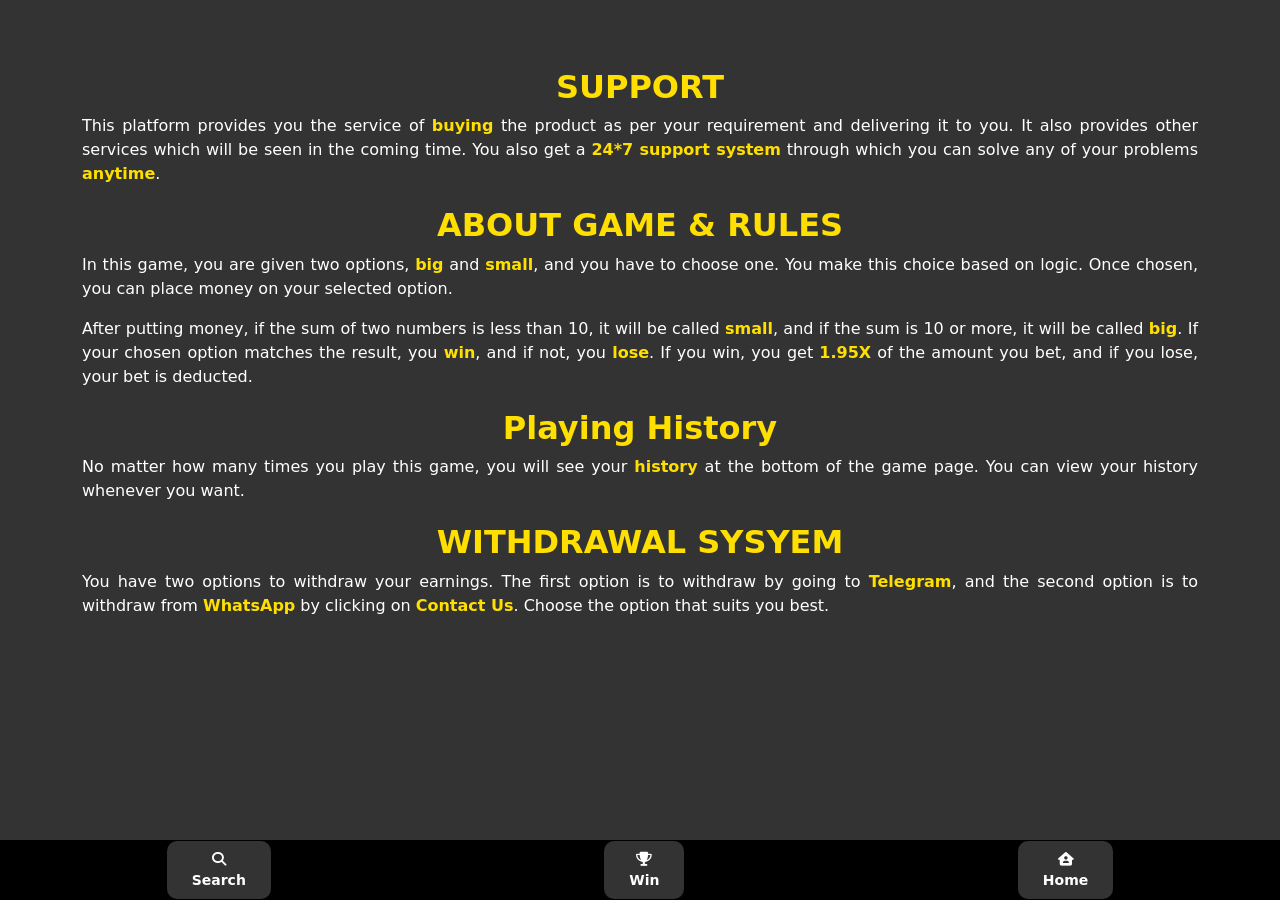
<file: First-page/page6.html>
<!DOCTYPE html>
<html lang="en">
<head>
    <meta charset="UTF-8">
    <meta name="viewport" content="width=device-width, initial-scale=1.0">
    <title>About Game Platform</title>
    <link href="https://cdn.jsdelivr.net/npm/bootstrap@5.3.0-alpha1/dist/css/bootstrap.min.css" rel="stylesheet">
    <link rel="stylesheet" href="https://cdnjs.cloudflare.com/ajax/libs/font-awesome/6.6.0/css/all.min.css">
    <link rel="stylesheet" href="bottom.css">
    <style>
        body {
            background-color: #333; 
            color: #fff;
        }
        .highlight {
            font-weight: bold;
            color: #ffdf00; 
        }
        h2, h3 {
            text-align: center;
            margin-top: 20px;
        }
        p {
            text-align: justify;
        }
    </style>
</head>
<body>

<div class="container pt-5">
    <!-- Support Section -->
    <section id="support">
        <h2 class="highlight">SUPPORT</h2>
        <p>
            This platform provides you the service of <span class="highlight">buying</span> the product as per your requirement and delivering it to you.
            It also provides other services which will be seen in the coming time. You also get a <span class="highlight">24*7 support system</span> 
            through which you can solve any of your problems <span class="highlight">anytime</span>.
        </p>
    </section>

    <!-- Game Rules and About Game Section -->
    <section id="game-rules">
        <h2 class="highlight"> ABOUT GAME & RULES</h2>
        <p>
            In this game, you are given two options, <span class="highlight">big</span> and <span class="highlight">small</span>, and you have to choose one. 
            You make this choice based on logic. Once chosen, you can place money on your selected option.
        </p>
        <p>
            After putting money, if the sum of two numbers is less than 10, it will be called <span class="highlight">small</span>, 
            and if the sum is 10 or more, it will be called <span class="highlight">big</span>. If your chosen option matches the result, 
            you <span class="highlight">win</span>, and if not, you <span class="highlight">lose</span>. 
            If you win, you get <span class="highlight">1.95X</span> of the amount you bet, and if you lose, your bet is deducted.
        </p>
    </section>

    <!-- Playing History Section -->
    <section id="playing-history">
        <h2 class="highlight">Playing History</h2>
        <p>
            No matter how many times you play this game, you will see your <span class="highlight">history</span> at the bottom of the game page. 
            You can view your history whenever you want.
        </p>
    </section>

    <!-- Withdrawal System Section -->
    <section id="withdrawal-system">
        <h2 class="highlight">WITHDRAWAL SYSYEM</h2>
        <p>
            You have two options to withdraw your earnings. The first option is to withdraw by going to <span class="highlight">Telegram</span>, 
            and the second option is to withdraw from <span class="highlight">WhatsApp</span> by clicking on <span class="highlight">Contact Us</span>. 
            Choose the option that suits you best.
        </p>
    </section>
</div>

<footer>
    <div class="icon-container">
        <div class="icon">
            <a href="page1.html">
                <span class="cheng1"><i class="fa-solid fa-magnifying-glass"></i></span> <br>
                <span class="cheng11">Search</span> 
            </a> 
        </div>
        <div class="icon">
            <a href="100INR.html">
                <span  class="cheng2"><i class="fa-solid fa-trophy"></i></span> <br>
                <span class="cheng22">Win</span> 
            </a>
        </div>
        <div class="icon">
            <a href="dashboard.php">
            <span  class="cheng3"><i class="fa-solid fa-house-user"></i></span> <br>
            <span class="cheng33">Home</span>  
            </a>
        </div>
    </div>
</footer>  <!-- End footer -->


</body>
</html>
</file>
<file: First-page/bottom.css>
*{
    margin: 0;
    padding: 0;
    box-sizing: border-box;
}
.icon-container {
    position: fixed;
    bottom: 0;
    width: 100vw;
    height: 60px;
    display: flex;
    justify-content: space-around;
    align-items: center;
    background-color: #000000;
   
}
.icon {
    text-align: center;
    font-size: 14px;
    color: white;
    cursor: pointer;
    background-color: #333;
    padding: 8px 25px;
    border-radius: 10px;
}
 .icon a{
    text-decoration: none; 
    color: white;
    font-weight: bolder;
}

@media (min-width:100px) and (max-width: 320px){
    .icon {
        text-align: center;
        font-size: 14px;
        padding: 5px 10px;
        border-radius: 5px;
    }
}

/*
.icon span {
    display: block;
    margin: 0 auto 5px auto;
    width: 24px;
    height: 24px;
    color: white;
    font-weight: bolder;
} */

/* footer{
    position: fixed;
    bottom: 0px;
    width: 100vw;
    height: 100px;
    
    display: flex;
    color: white;

} */
/* .BOTOMEBUTTON{
    margin-left: -105px;
}
@media(min-width:425px){
    .BOTOMEBUTTON{
        margin-left: -180px;
    }
} */
</file>
